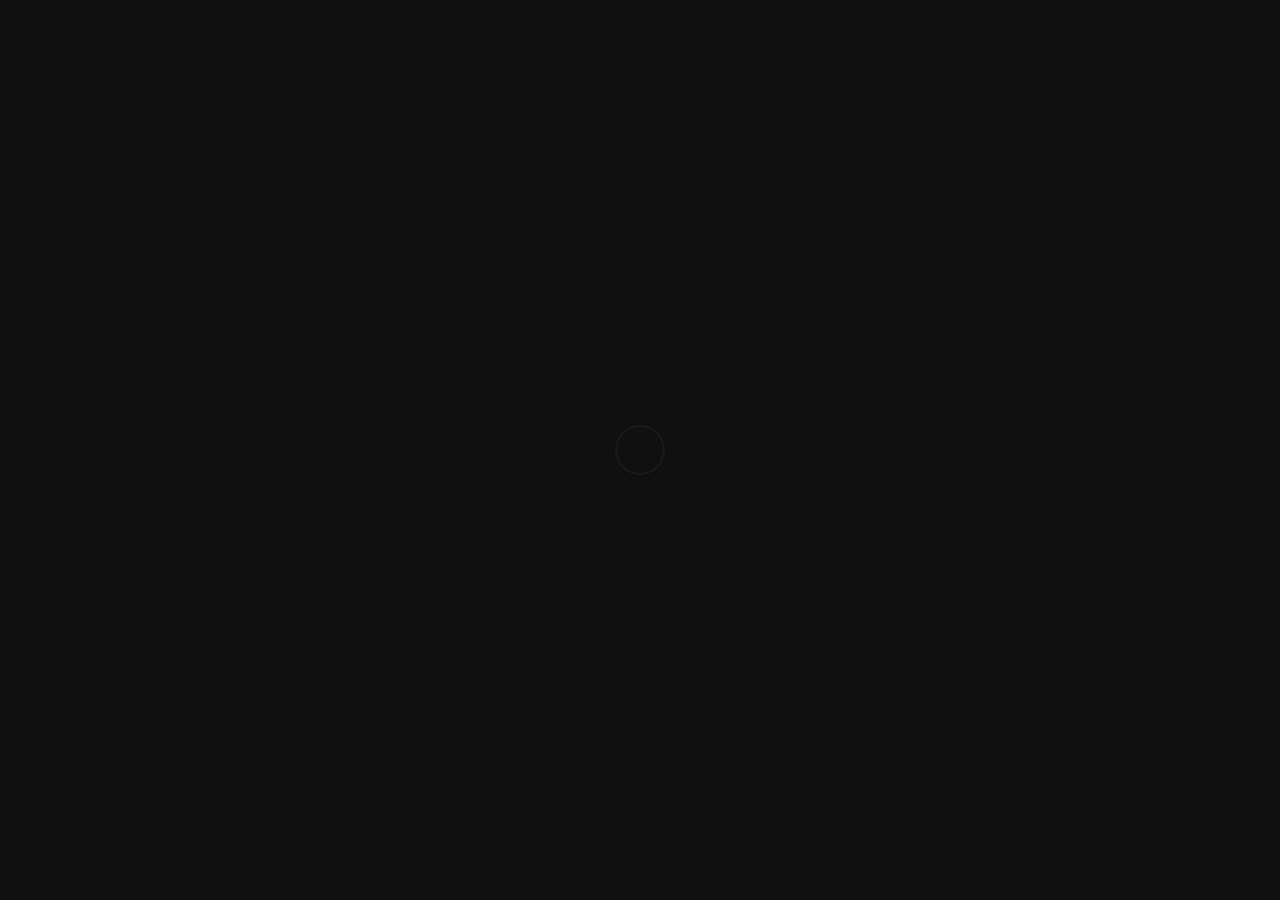
<file: index.html>
<!doctype html>
<html class="no-js" lang="zxx">


<head>
    <meta charset="utf-8">
    <title>H.Bergschneider - Home - Portfolio & Resume</title>
    <meta name="description" content="H.Bergschneider - Home - Portfolio & Resume">
    <meta name="keywords" content="creative, freelancer, personal, portfolio, resume, vcard, cv">
    <meta name="viewport" content="width=device-width, initial-scale=1">
    <meta name="author" content="weexen">

    <!-- Favicons -->
    <link rel="shortcut icon" href="img/favicon.ico">
    <link rel="apple-touch-icon" href="img/apple-touch-icon.png">
    <link rel="apple-touch-icon" sizes="72x72" href="img/apple-touch-icon-72x72.png">
    <link rel="apple-touch-icon" sizes="114x114" href="img/apple-touch-icon-114x114.png">

    <!-- All CSS Called Here -->
    <link rel="stylesheet" href="css/all.min.css">
    <link rel="stylesheet" href="css/bootstrap.min.css">
    <link rel="stylesheet" href="css/owl.carousel.min.css">
    <link rel="stylesheet" href="css/owl.theme.default.min.css">
    <link rel="stylesheet" href="css/magnific-popup.css">
    <link rel="stylesheet" href="css/style.css">
    <link rel="stylesheet" href="css/responsive.css">
    <meta name="theme-color" content="#8A9A5B">
</head>

<body>
    <!--[if IE]>
        <p class="browserupgrade">You are using an <strong>outdated</strong> browser. Please <a href="https://browsehappy.com/">upgrade your browser</a> to improve your experience and security.</p>
    <![endif]-->

    <!-- Preloader -->
    <div class="loader-mask">
        <div class="loader"></div>
    </div> <!-- Preloader end -->

    <!-- Custom Cursor -->
    <div class="pointer" id="pointer"></div>
    <!-- Custom Cursor end -->

    <!-- Sidebar -->
    <header class="sidebar">
        <div class="backgroundShape-left"></div>
        <div class="sidebar-content clearfix">
            <!-- Main Menu Button -->
            <div class="menu-icon">
                <button id="nav_btn" class="pointer-open"><i class="fas fa-bars"></i></button>
            </div> <!-- Main Menu Button End -->
            <!-- My Image -->
            <div class="author-image theme-bg-color">
                <img src="img/author/1.png" alt="author-image">
            </div> <!-- My Image End -->
            <!-- My Social Links -->
            <div class="author-social-icons text-center">
                <ul>
                    <li><a href="https://www.youtube.com/watch?v=tKVIu6JDuQk" class="pointer-href"target="_blank"><i class="fab fa-youtube"></i></a></li>
                    <li><a href="https://www.linkedin.com/in/hollandbergschneider/" class="pointer-href"target="_blank"><i class="fab fa-linkedin-in"></i></a></li>
                </ul>
            </div> <!-- My Social Links End -->
            <!-- Copyright -->
            <div class="copyright-area text-center">
                <p><a href="https://www.templateshub.net/template/fariha-personal-portfolio-resume-template"target="_blank">Templates Hub</a><span><script>document.write(new Date().getFullYear());</script></span></p>
            </div> <!-- Copyright End -->
        </div>
    </header> <!-- Sidebar end -->

    <!-- Home Section -->
    <main class="home-section">
        <div class="backgroundShape-right"></div>
        <div class="home-container d-flex align-items-center justify-content-center">
            <!-- Particles Animation -->
            <div id="particles-js"></div>
            <!-- Particles Animation End -->
            <!-- Author Name, My Name, Home Page Title -->
            <div class="home-title">
                <h3>Hello I’m</h3>
                <h1 class="theme-color">Holland Bergschneider</h1>
                <h4>Graphic Designer & Illustrator</h4>
                <div class="template-btn">
                    <a href="contact.html" class="pointer-href">Hire me</a>
                    <a href="resume.html" class="pointer-href">Resume</a>
                </div>
            </div> <!-- Author Name, My Name, Home Page Title End -->
            <!-- Dribbble Slider -->
            <div class="dribbble-btn pointer-href">
                <button data-toggle="tooltip" data-placement="left" title="Recent Forcast"><i class="fas fa-cloud-sun-rain"></i></button>
            </div>
            <div class="dribbble-slider">
                <div class="dribbble-close-btn pointer-href">
                    <i class="fas fa-times"></i>
                </div>
                <div class="dribbble-slider-active owl-carousel">
                    <div class="slider-box d-flex align-items-center">
                        <div class="slider-text">
                            <img src="img/slider/new.png" alt="new!"style="width:30px;height:30px;"><h4 class="h4 theme-color">Portfolio</h4>
                            <p>Works over the duration of my A.S. Digital Multimedia program.</p>
                            <a href="portfolio.html" class="read-more-btn pointer-href">Go to Page</a>
                        </div>
                        <div class="slider-image">
                            <img src="img/slider/1.jpg" alt="slide image">
                        </div>
                    </div>
                    <div class="slider-box d-flex align-items-center">
                        <div class="slider-text">
                            <img src="img/slider/new.png" alt="new!"style="width:30px;height:30px;"><h4 class="h4 theme-color">About</h4>
                            <p>Learn more about the artist.</p>
                            <a href="about.html" class="read-more-btn pointer-href">Go to Page</a>
                        </div>
                        <div class="slider-image">
                            <img src="img/slider/2.webp" alt="slide image">
                        </div>
                    </div>
                </div>
            </div> <!-- Dribbble Slider End -->
        </div>
    </main> <!-- Home Section end -->

    <!-- ======================================= -->
                    <!-- MAIN MENU -->
    <!-- ======================================= -->
    <!-- Menu Container -->
    <nav class="menu-container overlay-bg">
        <!-- Menu Close -->
        <div class="menu-close pointer-large"></div>

        <!-- Sub Menu Close -->
        <div class="submenu-close-box">
            <div class="submenu-close pointer-large">
                <button type="button"><i class="fas fa-arrow-left"></i>BACK</button>
            </div>
        </div><!-- Sub Menu Close End -->

        <!-- Main Menu -->
        <ul class="main-menu overlay-bg">
            <!-- Menu Box -->
            <li class="nav-box mouseover-image-change active">
                <a href="index.html" class="pointer-large nav-link">
                    <span class="nav-btn active" data-text="home">.home</span>
                </a>
                <div class="mouseover-image" style="background-image: url(img/nav-hover/home.png);"></div>
            </li><!-- Menu Box End -->
            <!-- Menu Box -->
            <li class="nav-box mouseover-image-change">
                <a href="about.html" class="pointer-large nav-link">
                    <span class="nav-btn" data-text="about">.about</span>
                </a>
                <div class="mouseover-image" style="background-image: url(img/nav-hover/about.png);"></div>
            </li><!-- Menu Box End -->
            <!-- Menu Box -->
            <li class="nav-box mouseover-image-change">
                <a href="resume.html" class="pointer-large nav-link">
                    <span class="nav-btn" data-text="resume">.resume</span>
                </a>
                <div class="mouseover-image" style="background-image: url(img/nav-hover/resume.png);"></div>
            </li><!-- Menu Box End -->
            <!-- Menu Box -->
            <li class="nav-box mouseover-image-change submenu-open">
                <a class="pointer-large nav-link">
                    <span class="nav-btn" data-text="portfolio">.portfolio</span>
                </a>
                <!-- Sub Menu -->
                <ul class="submenu">
                    <li class="nav-box">
                        <a href="portfolio.html" class="pointer-large">
                            <span class="nav-btn" data-text="portfolio">.portfolio</span>
                        </a>
                    </li>
                    <li class="nav-box">
                        <a href="portfolio-archives.html" class="pointer-large">
                            <span class="nav-btn" data-text="portfolio archives">.portfolio archives</span>
                        </a>
                    </li>
                    <li class="nav-box">
                        <a href="portfolio-details.html" class="pointer-large">
                            <span class="nav-btn" data-text="portfolio details">.portfolio details</span>
                        </a>
                    </li>
                </ul><!-- Sub Menu End -->
                <div class="mouseover-image" style="background-image: url(img/nav-hover/portfolio.png);"></div>
            </li><!-- Menu Box End -->
            <!-- Menu Box -->
            <li class="nav-box mouseover-image-change">
                <a href="contact.html" class="pointer-large nav-link">
                    <span class="nav-btn" data-text="contact">.contact</span>
                </a>
                <div class="mouseover-image" style="background-image: url(img/nav-hover/contact.png);"></div>
            </li><!-- Menu Box End -->
        </ul><!-- Main Menu End -->
    </nav><!-- Menu Container End -->
    <button id="back_to_top" class="btnEntrance pointer-href"><i class="fas fa-arrow-up"></i></button>

    <!-- All JS Called Here -->
    <script src="js/vendor/modernizr-3.7.1.min.js"></script>
    <script src="js/vendor/jquery-3.4.1.min.js"></script>
    <script src="js/popper.min.js"></script>
    <script src="js/bootstrap.min.js"></script>
    <script src="js/owl.carousel.min.js"></script>
    <script src="js/isotope.pkgd.min.js"></script>
    <script src="js/imagesloaded.pkgd.min.js"></script>
    <script src="js/jquery.magnific-popup.min.js"></script>
    <script src="js/jquery.waypoints.min.js"></script>
    <script src="js/jquery.counterup.min.js"></script>
    <script src="js/particles.min.js"></script>
    <script src="js/app.js"></script>
    <script src="js/plugins.js"></script>
    <script src="js/contact-form.js"></script>
    <script src="js/main.js"></script>
</body>


</html>
</file>
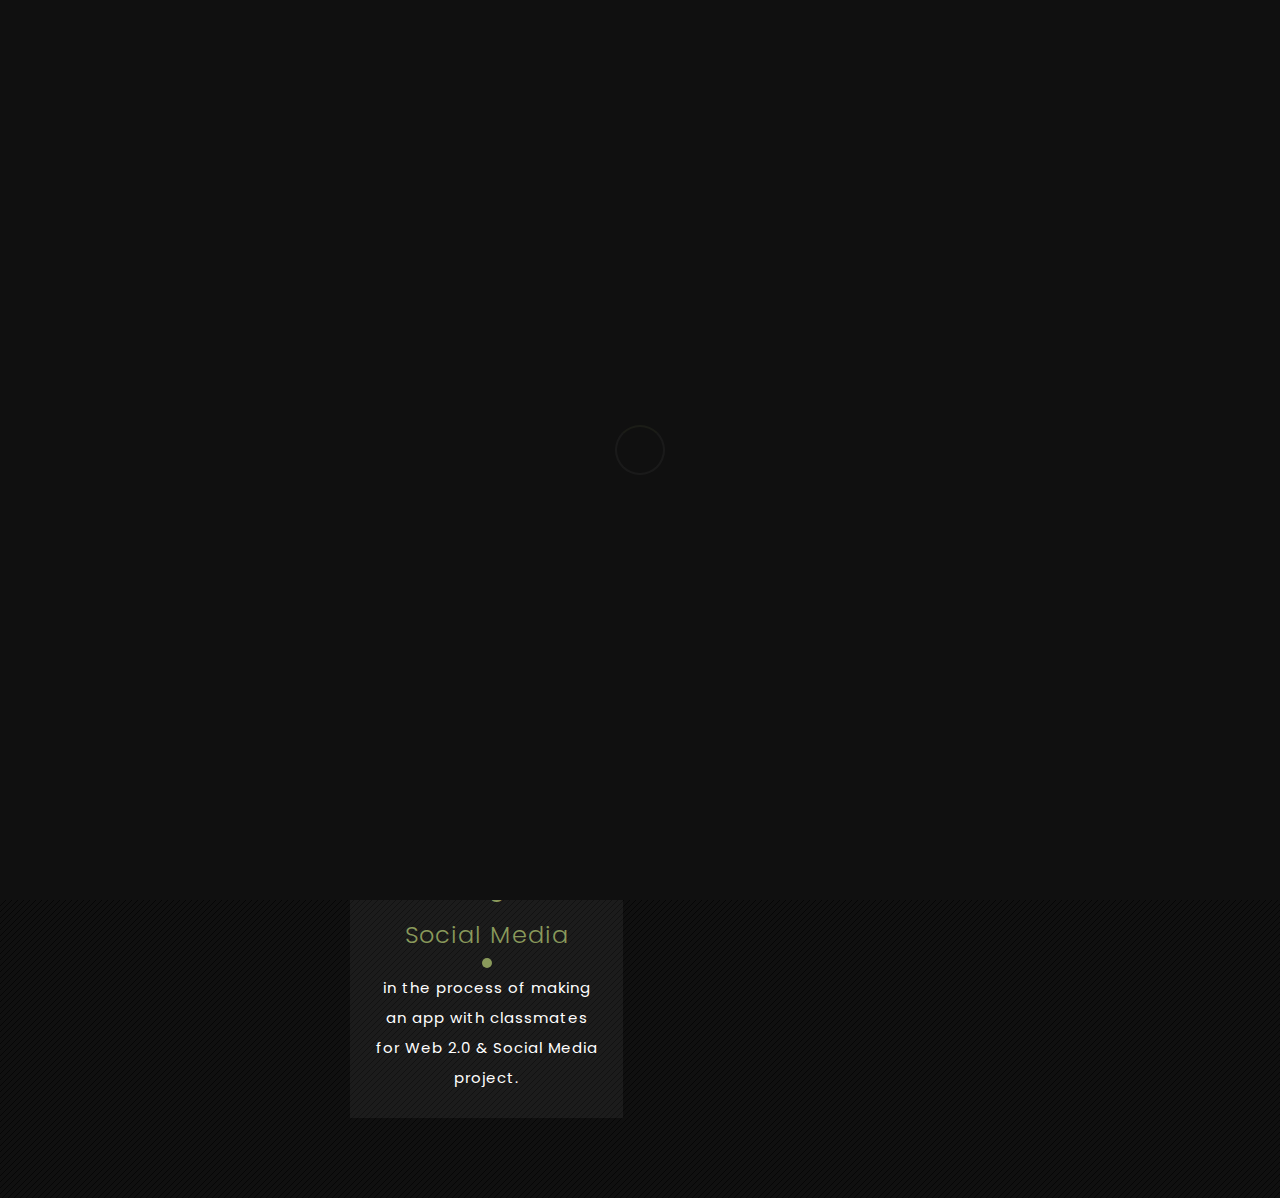
<file: about.html>
<!doctype html>
<html class="no-js" lang="zxx">


<head>
    <meta charset="utf-8">
    <title>H.Bergschneider - About - Portfolio & Resume</title>
    <meta name="description" content="Fariha - Personal Portfolio & Resume HTML5 Template">
    <meta name="keywords" content="creative, dark skin, freelancer, personal, portfolio, resume, vcard, cv">
    <meta name="viewport" content="width=device-width, initial-scale=1">
    <meta name="author" content="weexen">

    <!-- Favicons -->
    <link rel="shortcut icon" href="img/favicon.ico">
    <link rel="apple-touch-icon" href="img/apple-touch-icon.png">
    <link rel="apple-touch-icon" sizes="72x72" href="img/apple-touch-icon-72x72.png">
    <link rel="apple-touch-icon" sizes="114x114" href="img/apple-touch-icon-114x114.png">

    <!-- All CSS Called Here -->
    <link rel="stylesheet" href="css/all.min.css">
    <link rel="stylesheet" href="css/bootstrap.min.css">
    <link rel="stylesheet" href="css/owl.carousel.min.css">
    <link rel="stylesheet" href="css/owl.theme.default.min.css">
    <link rel="stylesheet" href="css/magnific-popup.css">
    <link rel="stylesheet" href="css/style.css">
    <link rel="stylesheet" href="css/responsive.css">
    <meta name="theme-color" content="#8A9A5B">
</head>

<body>
    <!--[if IE]>
        <p class="browserupgrade">You are using an <strong>outdated</strong> browser. Please <a href="https://browsehappy.com/">upgrade your browser</a> to improve your experience and security.</p>
    <![endif]-->

    <!-- Preloader -->
    <div class="loader-mask">
        <div class="loader"></div>
    </div> <!-- Preloader end -->

    <!-- Custom Cursor -->
    <div class="pointer" id="pointer"></div>
    <!-- Custom Cursor end -->

    <!-- Sidebar -->
    <header class="sidebar">
        <div class="backgroundShape-left"></div>
        <div class="sidebar-content clearfix">
            <!-- Main Menu Button -->
            <div class="menu-icon">
                <button id="nav_btn" class="pointer-open"><i class="fas fa-bars"></i></button>
            </div> <!-- Main Menu Button End -->
            <!-- My Image -->
            <div class="author-image theme-bg-color">
                <img src="img/author/3.png" alt="author-image">
            </div> <!-- My Image End -->
            <!-- My Social Links -->
            <div class="author-social-icons text-center">
                <ul>
                   <li><a href="https://www.youtube.com/watch?v=tKVIu6JDuQk" class="pointer-href" target="_blank"><i class="fab fa-youtube"></i></a></li>
                    <li><a href="https://www.linkedin.com/in/hollandbergschneider/" class="pointer-href" target="_blank"><i class="fab fa-linkedin-in"></i></a></li>
                </ul>
            </div> <!-- My Social Links End -->
            <!-- Copyright -->
            <div class="copyright-area text-center">
                <p><a href="https://www.templateshub.net/template/fariha-personal-portfolio-resume-template" target="_blank">Templates Hub</a> <span><script>document.write(new Date().getFullYear());</script></span></p>
            </div> <!-- Copyright End -->
        </div>
    </header> <!-- Sidebar end -->

    <!-- Single Page -->
    <main class="single-page">
        <!-- Page Header -->
        <div class="page-header">
            <h2>.<span>about</span></h2>
            <p>Hello, I'm Holland a 20 year old Digital Artist and undergrad for an A.S. Degree in Digital Media/Multimedia Technology.  Taking the digital multimedia program has expanded my range and I now am interested in making 2D assets for websites and games on top of my interest in Illustration and Graphic Design. I hope to consistently Improve and deliver satisfactory products for any projects I am offered. Thank you for looking at my portfolio website viewer.</p>
            <div class="template-btn">
                <a href="contact.html" class="pointer-href">Hire me</a>
                <a href="portfolio.html" class="pointer-href">Portfolio</a>
            </div>
        </div> <!-- Page Header End -->
        <div class="separator"></div>
        <!-- Services -->
        <div class="my-services subtitle">
            <h3 class="mb-40">.<span>my</span> specialties</h3>
            <div class="row">
                <div class="col-xl-4 col-lg-6 col-md-6 col-sm-6">
                    <div class="single-service text-center">
                        <div class="service-content">
                            <div class="service-icon">
                                <i class="fas fa-laptop-code"></i>
                            </div>
                            <h4 class="body-font">Web Design</h4>
                            <p><a href="https://taurmalinedust.neocities.org/mh-shrine" target="_blank">Monster High Page.</a> <br> 
                            <a href="https://prismatic-sky.neocities.org" target="_blank">Fictional Gym Page.</a>
                            </p>
                        </div>
                    </div>
                </div>
                <div class="col-xl-4 col-lg-6 col-md-6 col-sm-6">
                    <div class="single-service text-center">
                        <div class="service-content">
                            <div class="service-icon">
                                <i class="fas fa-pen-nib"></i>
                            </div>
                            <h4 class="body-font">Graphic Design</h4>
                            <p>Proficient in Adobe Illustrator & Photoshop.</p>
                        </div>
                    </div>
                </div>
                <div class="col-xl-4 col-lg-6 col-md-6 col-sm-6">
                    <div class="single-service text-center">
                        <div class="service-content">
                            <div class="service-icon">
                                <i class="fas fa-pen"></i>
                            </div>
                            <h4 class="body-font">Illustration</h4>
                            <p> has taken multiple drawing classes in FSCJ's program.</p>
                        </div>
                    </div>
                </div>
                <div class="col-xl-4 col-lg-6 col-md-6 col-sm-6">
                    <div class="single-service text-center">
                        <div class="service-content">
                            <div class="service-icon">
                                <i class="fas fa-share-alt"></i>
                            </div>
                            <h4 class="body-font">Social Media</h4>
                            <p>in the process of making an app with classmates for Web 2.0 & Social Media project.</p>
                        </div>
                    </div>
                </div>
            </div>
        </div> <!-- Services End -->        
    </main> <!-- Single page end -->

    <!-- ======================================= -->
                    <!-- MAIN MENU -->
    <!-- ======================================= -->
    <!-- Menu Container -->
    <nav class="menu-container overlay-bg">
        <!-- Menu Close -->
        <div class="menu-close pointer-large"></div>

        <!-- Sub Menu Close -->
        <div class="submenu-close-box">
            <div class="submenu-close pointer-large">
                <button type="button"><i class="fas fa-arrow-left"></i>BACK</button>
            </div>
        </div><!-- Sub Menu Close End -->

        <!-- Main Menu -->
        <ul class="main-menu overlay-bg">
            <!-- Menu Box -->
            <li class="nav-box mouseover-image-change active">
                <a href="index.html" class="pointer-large nav-link">
                    <span class="nav-btn" data-text="home">.home</span>
                </a>
                <div class="mouseover-image" style="background-image: url(img/nav-hover/home.png);"></div>
            </li><!-- Menu Box End -->
            <!-- Menu Box -->
            <li class="nav-box mouseover-image-change">
                <a href="about.html" class="pointer-large nav-link">
                    <span class="nav-btn active" data-text="about">.about</span>
                </a>
                <div class="mouseover-image" style="background-image: url(img/nav-hover/about.png);"></div>
            </li><!-- Menu Box End -->
            <!-- Menu Box -->
            <li class="nav-box mouseover-image-change">
                <a href="resume.html" class="pointer-large nav-link">
                    <span class="nav-btn" data-text="resume">.resume</span>
                </a>
                <div class="mouseover-image" style="background-image: url(img/nav-hover/resume.png);"></div>
            </li><!-- Menu Box End -->
            <!-- Menu Box -->
            <li class="nav-box mouseover-image-change submenu-open">
                <a class="pointer-large nav-link">
                    <span class="nav-btn" data-text="portfolio">.portfolio</span>
                </a>
                <!-- Sub Menu -->
                <ul class="submenu">
                    <li class="nav-box">
                        <a href="portfolio.html" class="pointer-large">
                            <span class="nav-btn" data-text="portfolio">.portfolio</span>
                        </a>
                    </li>
                    <li class="nav-box">
                        <a href="portfolio-archives.html" class="pointer-large">
                            <span class="nav-btn" data-text="portfolio archives">.portfolio archives</span>
                        </a>
                    </li>
                    <li class="nav-box">
                        <a href="portfolio-details.html" class="pointer-large">
                            <span class="nav-btn" data-text="portfolio details">.portfolio details</span>
                        </a>
                    </li>
                </ul><!-- Sub Menu End -->
                <div class="mouseover-image" style="background-image: url(img/nav-hover/portfolio.png);"></div>
            </li><!-- Menu Box End -->
            <!-- Menu Box -->
            <li class="nav-box mouseover-image-change">
                <a href="contact.html" class="pointer-large nav-link">
                    <span class="nav-btn" data-text="contact">.contact</span>
                </a>
                <div class="mouseover-image" style="background-image: url(img/nav-hover/contact.png);"></div>
            </li><!-- Menu Box End -->
        </ul><!-- Main Menu End -->
    </nav><!-- Menu Container End -->
    <button id="back_to_top" class="btnEntrance pointer-href"><i class="fas fa-arrow-up"></i></button>

    <!-- All JS Called Here -->
    <script src="js/vendor/modernizr-3.7.1.min.js"></script>
    <script src="js/vendor/jquery-3.4.1.min.js"></script>
    <script src="js/popper.min.js"></script>
    <script src="js/bootstrap.min.js"></script>
    <script src="js/owl.carousel.min.js"></script>
    <script src="js/isotope.pkgd.min.js"></script>
    <script src="js/imagesloaded.pkgd.min.js"></script>
    <script src="js/jquery.magnific-popup.min.js"></script>
    <script src="js/jquery.waypoints.min.js"></script>
    <script src="js/jquery.counterup.min.js"></script>
    <script src="js/plugins.js"></script>
    <script src="js/contact-form.js"></script>
    <script src="js/main.js"></script>
</body>

</html>
</file>
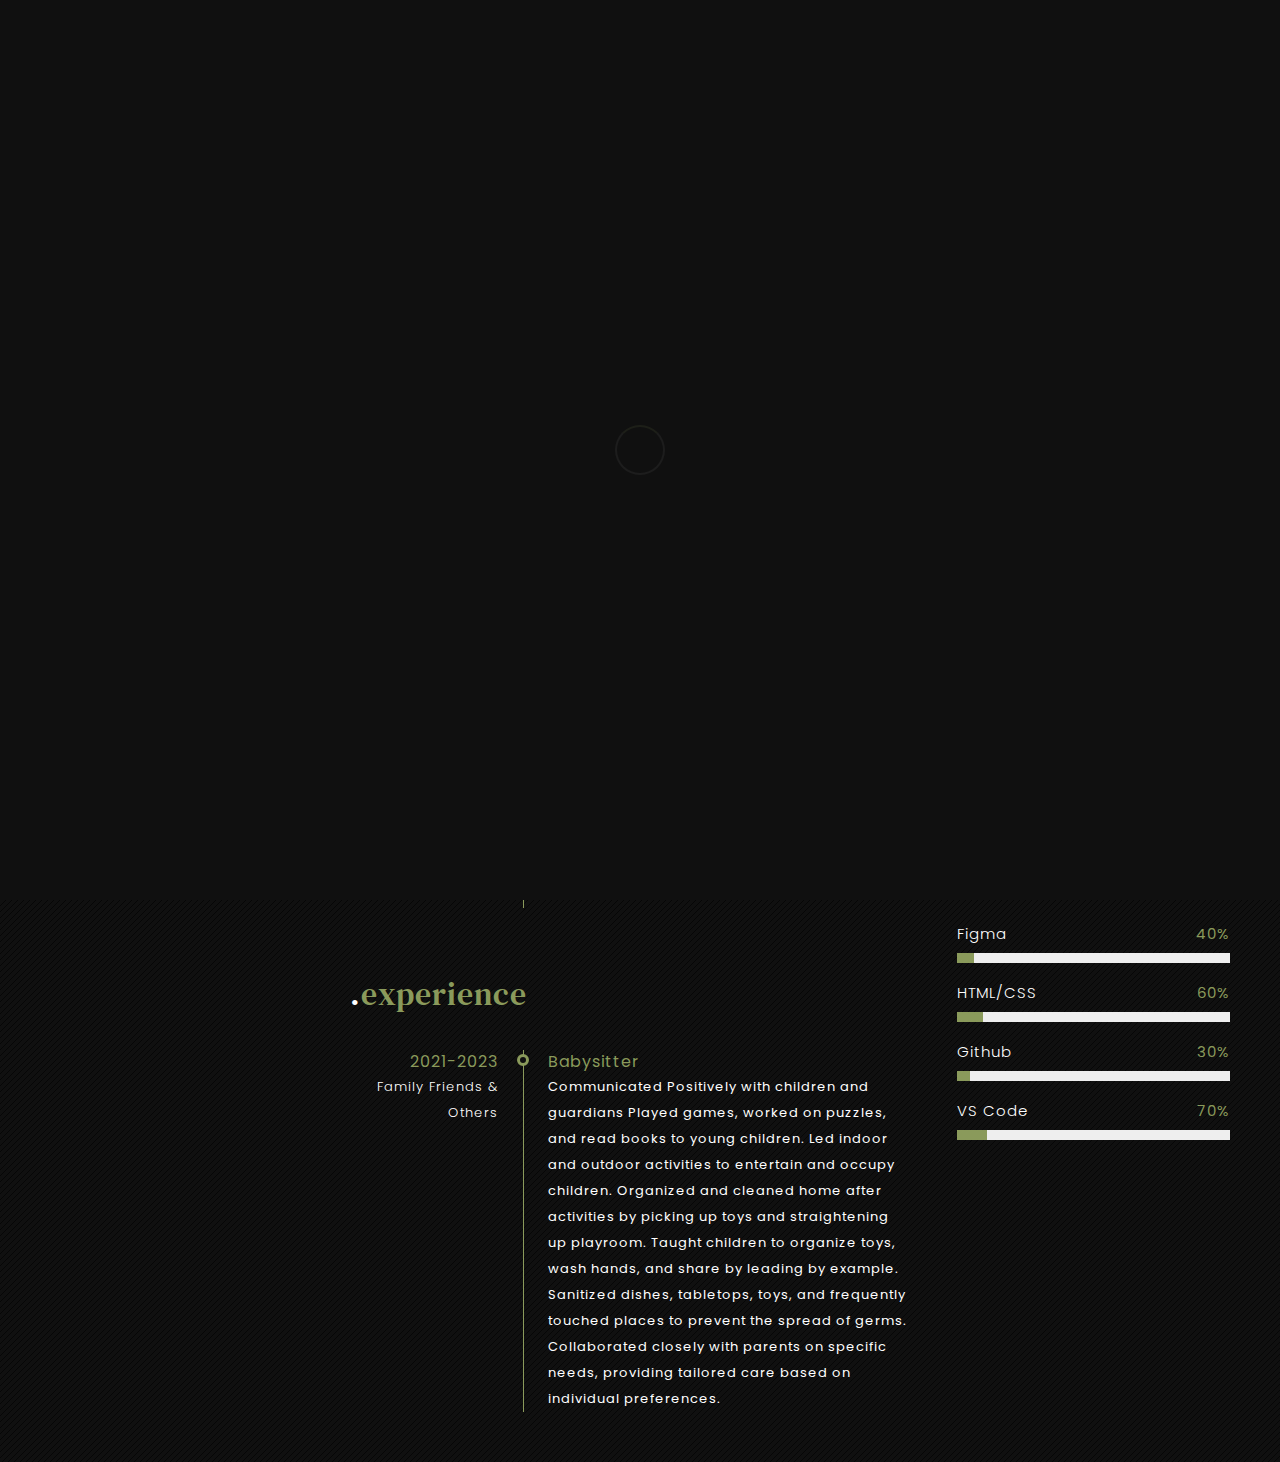
<file: resume.html>
<!doctype html>
<html class="no-js" lang="zxx">


<head>
    <meta charset="utf-8">
    <title>H.Bergschneider - Resume - Portfolio & Resume</title>
    <meta name="description" content="H.Bergschneider - Resume - Portfolio & Resume">
    <meta name="keywords" content="creative, freelancer, personal, portfolio, resume, vcard, cv">
    <meta name="viewport" content="width=device-width, initial-scale=1">
    <meta name="author" content="weexen">

    <!-- Favicons -->
    <link rel="shortcut icon" href="img/favicon.ico">
    <link rel="apple-touch-icon" href="img/apple-touch-icon.png">
    <link rel="apple-touch-icon" sizes="72x72" href="img/apple-touch-icon-72x72.png">
    <link rel="apple-touch-icon" sizes="114x114" href="img/apple-touch-icon-114x114.png">

    <!-- All CSS Called Here -->
    <link rel="stylesheet" href="css/all.min.css">
    <link rel="stylesheet" href="css/bootstrap.min.css">
    <link rel="stylesheet" href="css/owl.carousel.min.css">
    <link rel="stylesheet" href="css/owl.theme.default.min.css">
    <link rel="stylesheet" href="css/magnific-popup.css">
    <link rel="stylesheet" href="css/style.css">
    <link rel="stylesheet" href="css/responsive.css">
    <meta name="theme-color" content="#8A9A5B">
</head>

<body>
    <!--[if IE]>
        <p class="browserupgrade">You are using an <strong>outdated</strong> browser. Please <a href="https://browsehappy.com/">upgrade your browser</a> to improve your experience and security.</p>
    <![endif]-->

    <!-- Preloader -->
    <div class="loader-mask">
        <div class="loader"></div>
    </div> <!-- Preloader end -->

    <!-- Custom Cursor -->
    <div class="pointer" id="pointer"></div>
    <!-- Custom Cursor end -->

    <!-- Sidebar -->
    <header class="sidebar">
        <div class="backgroundShape-left"></div>
        <div class="sidebar-content clearfix">
            <!-- Main Menu Button -->
            <div class="menu-icon">
                <button id="nav_btn" class="pointer-open"><i class="fas fa-bars"></i></button>
            </div> <!-- Main Menu Button End -->
            <!-- My Image -->
            <div class="author-image theme-bg-color">
                <img src="img/author/2.png" alt="author-image">
            </div> <!-- My Image End -->
            <!-- My Social Links -->
            <div class="author-social-icons text-center">
                <ul>
                    <li><a href="https://www.youtube.com/watch?v=tKVIu6JDuQk" class="pointer-href" target="_blank"><i class="fab fa-youtube"></i></a></li>
                    <li><a href="https://www.linkedin.com/in/hollandbergschneider/" class="pointer-href" target="_blank"><i class="fab fa-linkedin-in"></i></a></li>
                </ul>
            </div> <!-- My Social Links End -->
            <!-- Copyright -->
            <div class="copyright-area text-center">
                <p><a href="https://www.templateshub.net/template/fariha-personal-portfolio-resume-template" target="_blank">Templates Hub</a><span><script>document.write(new Date().getFullYear());</script></span></p>
            </div> <!-- Copyright End -->
        </div>
    </header> <!-- Sidebar end -->

    <!-- Single Page -->
    <main class="single-page">
        <!-- Page Header -->
        <div class="page-header">
            <h2>.<span>resume</span></h2>
            <p>Student committed towards graduating College with an A.S. Degree in Digital Media/Digital Multimedia Technology.
                 Adaptable and trainable to work with different computer programs or systems. Prior informal experience in being a school office aide and babysitter which has built communication and conflict-resolution skills.
                  Knowledgeable in food health and safety from culinary classes. Flexible when collaborating and problem-solving.</p>
            <div class="template-btn">
                <a href="contact.html" class="pointer-href">Hire me</a>
                <a href="img/Holland_Bergschneider_GD_Resume.pdf"download>Download Resume</a>
            </div>
        </div> <!-- Page Header End -->
        <div class="separator"></div>
        <div class="resume-wrapper">
            <div class="row">
                <div class="col-xl-8 col-lg-8">
                    <div class="resume-content-left">
                        <!-- Education Timeline -->
                        <div class="education subtitle mb-70">
                            <h3 class="mb-40">.<span>education</span></h3>
                            <div class="timeline clearfix">
                                <div class="timeline-item clearfix">
                                    <div class="timeline-left">
                                        <h6 class="item-period body-font">Expected 2026</h6>
                                        <span class="item-company">Florida State College at Jacksonville</span>
                                    </div>
                                    <div class="divider"></div>
                                    <div class="timeline-right">
                                        <h6 class="item-title body-font">Associate of Science in Digital Media/ Multimedia Technology</h6>
                                    </div>
                                </div>
                                <div class="timeline-item clearfix">
                                    <div class="timeline-left">
                                        <h6 class="item-period body-font"> April 2025</h6>
                                        <span class="item-company">Florida State College at Jacksonville</span>
                                    </div>
                                    <div class="divider"></div>
                                    <div class="timeline-right">
                                        <h6 class="item-title body-font">Technical Certificate (T.C) for Digital Media/Multimedia Production</h6>
                                        <p>Relevant coursework: Trained with Adobe Programs.</p>
                                    </div>
                                </div>
                                                                <div class="timeline-item clearfix">
                                    <div class="timeline-left">
                                        <h6 class="item-period body-font"> June 2022</h6>
                                        <span class="item-company">First Coast High School</span>
                                    </div>
                                    <div class="divider"></div>
                                    <div class="timeline-right">
                                        <h6 class="item-title body-font">High School Diploma</h6>
                                        <p>Relevant coursework: Office Aide & Culinary II class</p>
                                    </div>
                                </div>
                            </div>
                        </div>
                        <!-- Timeline - Experience -->
                        <div class="experience subtitle">
                            <h3 class="mb-40">.<span>experience</span></h3>
                            <div class="timeline clearfix">
                                <div class="timeline-item clearfix">
                                    <div class="timeline-left">
                                        <h6 class="item-period body-font">2021-2023</h6>
                                        <span class="item-company">Family Friends & Others</span>
                                    </div>
                                    <div class="divider"></div>
                                    <div class="timeline-right">
                                        <h6 class="item-title body-font">Babysitter</h6>
                                        <p>Communicated Positively with children and guardians
                                          Played games, worked on puzzles, and read books to young children.
                                         Led indoor and outdoor activities to entertain and occupy children.
                                         Organized and cleaned home after activities by picking up toys and straightening up playroom.
                                         Taught children to organize toys, wash hands, and share by leading by example.
                                         Sanitized dishes, tabletops, toys, and frequently touched places to prevent the spread of germs.
                                         Collaborated closely with parents on specific needs, providing tailored care based on individual preferences.</p>
                                    </div>
                                </div>
                            </div>
                        </div>
                    </div>
                </div>
                <div class="col-xl-4 col-lg-4">
                    <div class="resume-content-right">
                        <!-- Skills -->
                        <div class="skills clearfix">
                            <div class="design-skill subtitle mb-70">
                                <h3 class="mb-40">.<span>design </span>skills</h3>
                                <div class="single-skill">
                                    <div class="skillbar-title"><span>Adobe Illustrator</span></div>
                                    <div class="skill-bar-percent">90%</div>
                                    <div class="skillbar clearfix" data-parcent="90%">
                                        <div class="skillbar-bar"></div>
                                    </div>
                                </div>
                                <div class="single-skill">
                                    <div class="skillbar-title"><span>Adobe Photoshop</span></div>
                                    <div class="skill-bar-percent">80%</div>
                                    <div class="skillbar clearfix" data-parcent="80%">
                                        <div class="skillbar-bar"></div>
                                    </div>
                                </div>
                                <div class="single-skill">
                                    <div class="skillbar-title"><span>Adobe Premiere Pro</span></div>
                                    <div class="skill-bar-percent">50%</div>
                                    <div class="skillbar clearfix" data-parcent="50%">
                                        <div class="skillbar-bar"></div>
                                    </div>
                                </div>
                                <div class="single-skill">
                                    <div class="skillbar-title"><span>Adobe InDesign</span></div>
                                    <div class="skill-bar-percent">40%</div>
                                    <div class="skillbar clearfix" data-parcent="40%">
                                        <div class="skillbar-bar"></div>
                                    </div>
                                </div>
                            </div>
                            <div class="developing-skill subtitle">
                                <h3 class="mb-40">.<span>developing </span>skills</h3>
                                <div class="single-skill">
                                    <div class="skillbar-title"><span>Figma</span></div>
                                    <div class="skill-bar-percent">40%</div>
                                    <div class="skillbar clearfix" data-parcent="40%">
                                        <div class="skillbar-bar"></div>
                                    </div>
                                </div>
                                <div class="single-skill">
                                    <div class="skillbar-title"><span>HTML/CSS</span></div>
                                    <div class="skill-bar-percent">60%</div>
                                    <div class="skillbar clearfix" data-parcent="60%">
                                        <div class="skillbar-bar"></div>
                                    </div>
                                </div>
                                <div class="single-skill">
                                    <div class="skillbar-title"><span>Github</span></div>
                                    <div class="skill-bar-percent">30%</div>
                                    <div class="skillbar clearfix" data-parcent="30%">
                                        <div class="skillbar-bar"></div>
                                    </div>
                                </div>
                                <div class="single-skill">
                                    <div class="skillbar-title"><span>VS Code</span></div>
                                    <div class="skill-bar-percent">70%</div>
                                    <div class="skillbar clearfix" data-parcent="70%">
                                        <div class="skillbar-bar"></div>
                                    </div>
                                </div>
                            </div>
                        </div> <!-- Skills End -->
                    </div>
                </div>
            </div>
        </div>
    </main> <!-- Single page end -->

    <!-- ======================================= -->
                    <!-- MAIN MENU -->
    <!-- ======================================= -->
    <!-- Menu Container -->
    <nav class="menu-container overlay-bg">
        <!-- Menu Close -->
        <div class="menu-close pointer-large"></div>

        <!-- Sub Menu Close -->
        <div class="submenu-close-box">
            <div class="submenu-close pointer-large">
                <button type="button"><i class="fas fa-arrow-left"></i>BACK</button>
            </div>
        </div><!-- Sub Menu Close End -->

        <!-- Main Menu -->
        <ul class="main-menu overlay-bg">
            <!-- Menu Box -->
            <li class="nav-box mouseover-image-change active">
                <a href="index.html" class="pointer-large nav-link">
                    <span class="nav-btn" data-text="home">.home</span>
                </a>
                <div class="mouseover-image" style="background-image: url(img/nav-hover/home.png);"></div>
            </li><!-- Menu Box End -->
            <!-- Menu Box -->
            <li class="nav-box mouseover-image-change">
                <a href="about.html" class="pointer-large nav-link">
                    <span class="nav-btn" data-text="about">.about</span>
                </a>
                <div class="mouseover-image" style="background-image: url(img/nav-hover/about.png);"></div>
            </li><!-- Menu Box End -->
            <!-- Menu Box -->
            <li class="nav-box mouseover-image-change">
                <a href="resume.html" class="pointer-large nav-link">
                    <span class="nav-btn active" data-text="resume">.resume</span>
                </a>
                <div class="mouseover-image" style="background-image: url(img/nav-hover/resume.png);"></div>
            </li><!-- Menu Box End -->
            <!-- Menu Box -->
            <li class="nav-box mouseover-image-change submenu-open">
                <a class="pointer-large nav-link">
                    <span class="nav-btn" data-text="portfolio">.portfolio</span>
                </a>
                <!-- Sub Menu -->
                <ul class="submenu">
                    <li class="nav-box">
                        <a href="portfolio.html" class="pointer-large">
                            <span class="nav-btn" data-text="portfolio">.portfolio</span>
                        </a>
                    </li>
                    <li class="nav-box">
                        <a href="portfolio-archives.html" class="pointer-large">
                            <span class="nav-btn" data-text="portfolio archives">.portfolio archives</span>
                        </a>
                    </li>
                    <li class="nav-box">
                        <a href="portfolio-details.html" class="pointer-large">
                            <span class="nav-btn" data-text="portfolio details">.portfolio details</span>
                        </a>
                    </li>
                </ul><!-- Sub Menu End -->
                <div class="mouseover-image" style="background-image: url(img/nav-hover/portfolio.png);"></div>
            </li><!-- Menu Box End -->
            <!-- Menu Box -->
            <li class="nav-box mouseover-image-change">
                <a href="contact.html" class="pointer-large nav-link">
                    <span class="nav-btn" data-text="contact">.contact</span>
                </a>
                <div class="mouseover-image" style="background-image: url(img/nav-hover/contact.png);"></div>
            </li><!-- Menu Box End -->
        </ul><!-- Main Menu End -->
    </nav><!-- Menu Container End -->
    <button id="back_to_top" class="btnEntrance pointer-href"><i class="fas fa-arrow-up"></i></button>

    <!-- All JS Called Here -->
    <script src="js/vendor/modernizr-3.7.1.min.js"></script>
    <script src="js/vendor/jquery-3.4.1.min.js"></script>
    <script src="js/popper.min.js"></script>
    <script src="js/bootstrap.min.js"></script>
    <script src="js/owl.carousel.min.js"></script>
    <script src="js/isotope.pkgd.min.js"></script>
    <script src="js/imagesloaded.pkgd.min.js"></script>
    <script src="js/jquery.magnific-popup.min.js"></script>
    <script src="js/jquery.waypoints.min.js"></script>
    <script src="js/jquery.counterup.min.js"></script>
    <script src="js/plugins.js"></script>
    <script src="js/contact-form.js"></script>
    <script src="js/main.js"></script>
</body>

</html>
</file>
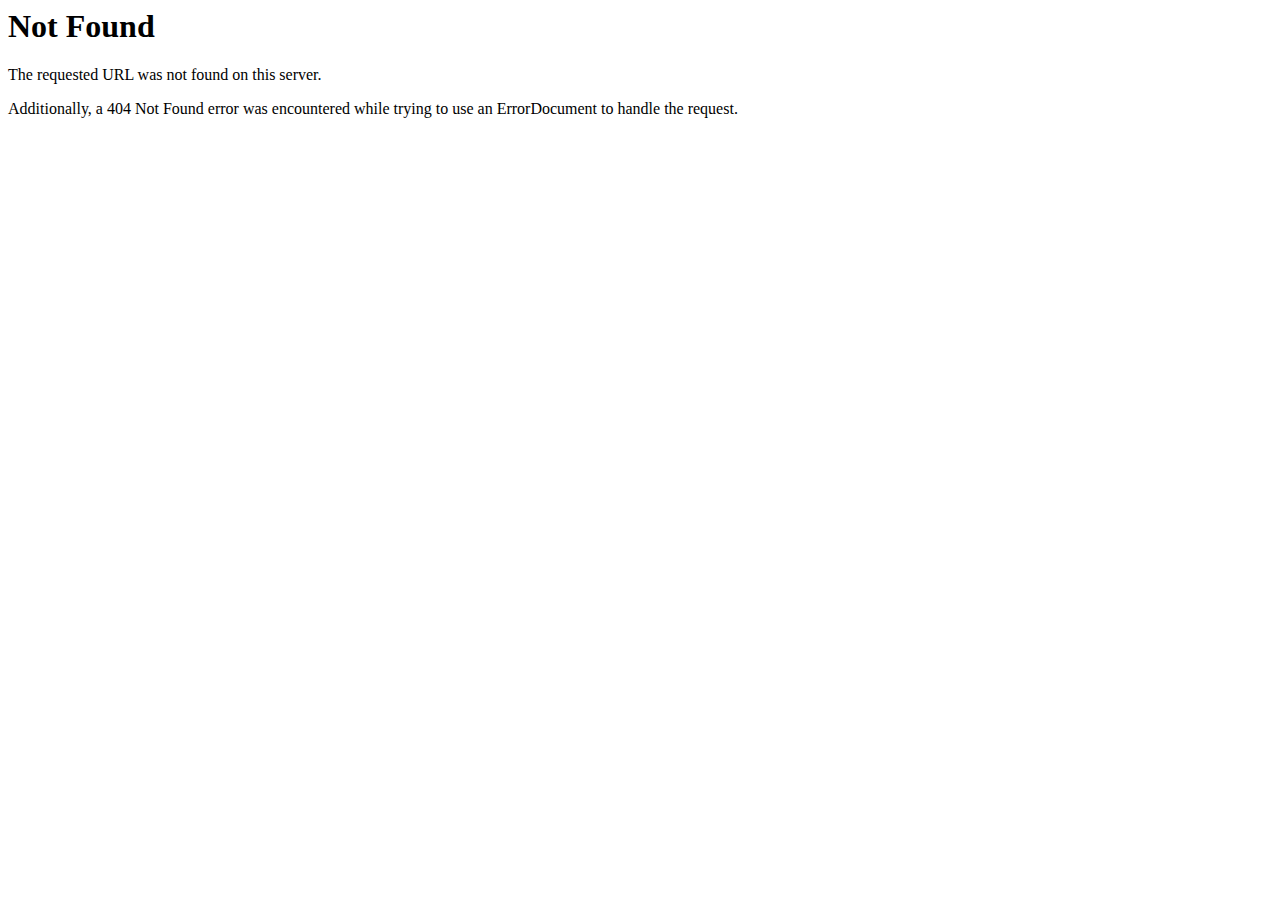
<file: css/owl.video.play.html>
<!DOCTYPE HTML PUBLIC "-//IETF//DTD HTML 2.0//EN">
<html><head>
<title>404 Not Found</title>
</head><body>
<h1>Not Found</h1>
<p>The requested URL was not found on this server.</p>
<p>Additionally, a 404 Not Found
error was encountered while trying to use an ErrorDocument to handle the request.</p>
</body></html>
</file>
<file: css/style.css>
/* --------------------------------------------------------

Template Name: Fariha – Personal Portfolio & Resume HTML Template
Template URI: https://themeforest.weexen.com/fariha/fariha-demo/
Description: Personal Portfolio & Resume html5 template
Author: weexen
Author URI: https://themeforest.net/user/weexen
Version: 1.0

-----------------------------------------------------------
Table of Contents
===========================================================
    1. Default CSS
       1.2 Google Fonts
       1.3 Default Form
    2. Custom Cursor
    3. Preloader
    4. Background Shape
    5. Main Menu
       5.1. Menu Container
       5.2. Menu Close
       5.3. Navbar
       5.4. Menu Hover Background
       5.5. Sub Menu
       5.6. Sub Menu Close
    6. Sidebar
    7. Main Page
       7.1. Home
            7.1.1. Dribbble Slider
       7.2. About
       7.3. Resume
            7.3.2. Skills
       7.4. Portfolio
       7.5. Portfolio Archives
       7.6. Portfolio Details, Blog Details
       7.7. Blog, Portfolio Archives
       7.8. Blog Details
            7.8.2. Comment Box
            7.8.3. Blog Sidebar, Portfolio Sidebar
       7.9. Contact
            7.9.2. Contact Sidebar
    8. Back to Top
-------------------------------------------------------- */

/* ------------------------------
    1. Default CSS
------------------------------ */

/* 1.2 Google Fonts */
@import url('https://fonts.googleapis.com/css?family=DM+Serif+Text:400,400i|Poppins:300,300i,400,400i,500,500i,600,600i,700,700i,800,800i&amp;display=swap');

body {
    margin: 0;
    padding: 0;
    font-family: 'Poppins', sans-serif;
    font-size: 15px;
    line-height: 30px;
    letter-spacing: 1px;
    background-size: 6px 6px !important;
    background-image: linear-gradient(-45deg, #101010 46%, #060606 49%, #060606 51%, #101010 55%);
    color: #fff;
    -webkit-font-smoothing: antialiased;
    -moz-font-smoothing: antialiased;
    outline: 0;
    overflow-x: hidden;
}
p {
    font-size: 15px;
    margin-bottom: 0;
    color: #fff;
    line-height: 30px;
    letter-spacing: 1px;
}
span {
    font-weight: 300;
}
a {
    text-decoration: none;
    color: #5b692f;
    outline: none;
    -webkit-transition: color .2s ease-in-out;
    transition: color .2s ease-in-out;
}
a:hover,
a:focus {
    text-decoration: none;
    color: 	#5b692f;
    outline: none;
}
button:hover,
button:focus {
    outline: none;
}
:focus {
    outline: none;
}
ul {
    list-style: none;
    margin: 0;
    padding: 0;
}
video {
    height: 100%;
    width: 100%;
}
body img {
    border: none;
    max-width: 100%;
    -webkit-user-select: none;
    -moz-user-select: none;
    -o-user-select: none;
    -ms-user-select: none;
        user-select: none;
}
h1, h2, h3, h4, h5, h6 {
    font-family: 'DM Serif Text', serif;
    margin-top: 0;
    margin-bottom: 0;
    line-height: 1;
    letter-spacing: 1px;
}
h1 { font-size: 80px; }
h2 { font-size: 70px; }
h3 { font-size: 42px; }
h4 { font-size: 28px; }
h5 { font-size: 20px; }
h6 { font-size: 16px; }

h1 > a, h2 > a, h3 > a, h4 > a, h5 > a, h6 > a {
    color: inherit;
}
.browserupgrade {
    margin: 0.2em 0;
    background: #ccc;
    color: #000;
    padding: 0.2em 0;
}
::-webkit-selection {
    color: #fff;
    background: #8A9A5B;
    text-shadow: none;
}
::selection {
    color: #fff;
    background: #8A9A5B;
    text-shadow: none;
}
.no-padding {
    padding-left: 0 !important;
    padding-right: 0 !important;
}
.separator {
    border: 1px solid #000;
    margin: 50px 0;
}
.separator-color {
    border: thin solid #8A9A5B;
    margin: 50px 0;
    width: 25%;
}
.theme-bg-color {
    background: #8A9A5B;
}
.theme-color {
    color: 	#8A9A5B;
}
.overlay-bg {
    background: #101010;
}
.mt-0 {
    margin-top: 0px;
}
.mt-10 {
    margin-top: 10px;
}
.mt-20 {
    margin-top: 20px;
}
.mt-30 {
    margin-top: 30px;
}
.mt-40 {
    margin-top: 40px;
}
.mt-50 {
    margin-top: 50px;
}
.mt-60 {
    margin-top: 60px;
}
.mt-70 {
    margin-top: 70px;
}
.mt-80 {
    margin-top: 80px;
}
.mt-90 {
    margin-top: 90px;
}
.mt-100 {
    margin-top: 100px;
}
.mb-0 {
    margin-bottom: 0px;
}
.mb-10 {
    margin-bottom: 10px;
}
.mb-20 {
    margin-bottom: 20px;
}
.mb-30 {
    margin-bottom: 30px;
}
.mb-40 {
    margin-bottom: 40px;
}
.mb-50 {
    margin-bottom: 50px;
}
.mb-60 {
    margin-bottom: 60px;
}
.mb-70 {
    margin-bottom: 70px;
}
.mb-80 {
    margin-bottom: 80px;
}
.mb-90 {
    margin-bottom: 90px;
}
.mb-100 {
    margin-bottom: 100px;
}
.pt-0 {
    padding-top: 0px;
}
.pt-10 {
    padding-top: 10px;
}
.pt-20 {
    padding-top: 20px;
}
.pt-30 {
    padding-top: 30px;
}
.pt-40 {
    padding-top: 40px;
}
.pt-50 {
    padding-top: 50px;
}
.pt-60 {
    padding-top: 60px;
}
.pt-70 {
    padding-top: 70px;
}
.pt-80 {
    padding-top: 80px;
}
.pt-90 {
    padding-top: 90px;
}
.pt-100 {
    padding-top: 100px;
}
.pb-0 {
    padding-bottom: 0px;
}
.pb-10 {
    padding-bottom: 10px;
}
.pb-20 {
    padding-bottom: 20px;
}
.pb-30 {
    padding-bottom: 30px;
}
.pb-40 {
    padding-bottom: 40px;
}
.pb-50 {
    padding-bottom: 50px;
}
.pb-60 {
    padding-bottom: 60px;
}
.pb-70 {
    padding-bottom: 70px;
}
.pb-80 {
    padding-bottom: 80px;
}
.pb-90 {
    padding-bottom: 90px;
}
.pb-100 {
    padding-bottom: 100px;
}
.lh-125 {
    line-height: 1.25;
}
.lh-150 {
    line-height: 1.5;
}
.body-font {
    font-family: 'Poppins', sans-serif;
    font-weight: normal;
    line-height: 1.5;
}

/* 1.3. Default Form */
::-webkit-input-placeholder { /* Chrome/Opera/Safari */    
    color: 	#8A9A5B;
}
::-moz-placeholder { /* Firefox 19+ */    
    color: 	#8A9A5B;
}
:-ms-input-placeholder { /* IE 10+ */   
    color: 	#8A9A5B;
}
:-moz-placeholder { /* Firefox 18- */    
    color: 	#8A9A5B;
}
button.submit,
button.form-submit-btn {
    width: 100%;
    border: none;
    background: #8A9A5B;
    text-transform: uppercase;
    height: 54px;
    line-height: 54px;
    font-size: 16px;
    letter-spacing: 1.5px;
    color: #fff;
    -webkit-transition: all .5s;
    transition: all .5s;
}
button.form-submit-btn {
    width: 95%;
}
button.submit:hover,
button.form-submit-btn:hover {
    background: #fff;
    color: 	#8A9A5B;
    -webkit-transition: all .5s;
    transition: all .5s;
    cursor: none;
}

/* ------------------------------
    2. Custom Cursor
------------------------------ */
* {
    cursor: none;
}
.pointer {
    position: fixed;
    top: 50%;
    left: -100px;
    -webkit-transform: translate(-50%, -50%);
            transform: translate(-50%, -50%);
    width: 10px;
    height: 10px;
    pointer-events: none;
    -webkit-box-sizing: border-box;
        box-sizing: border-box;
    z-index: 9999;
    -webkit-transition-property: width, height, background;
            transition-property: width, height, background;
    -webkit-transition-duration: .5s;
            transition-duration: .5s;
    -webkit-transition-timing-function: cubic-bezier(.2, .96, .34, 1);
            transition-timing-function: cubic-bezier(.2, .96, .34, 1);
    border-radius: 50%;
    background: #8A9A5B;
    overflow: hidden;
}    
body.out .pointer {
    width: 0;
    height: 0;
}    
.pointer.large {
    width: 50px;
    height: 50px;
    background: transparent;
    -webkit-box-shadow: 0 0 30px #8A9A5B;
        box-shadow: 0 0 30px #8A9A5B;
}    
.pointer.small {
    width: 25px;
    height: 25px;
    background: transparent;
    -webkit-box-shadow: 0 0 30px #8A9A5B;
        box-shadow: 0 0 30px #8A9A5B;
}    
.pointer.right {
    width: 70px;
    height: 70px;
    background: #8A9A5B;
}    
.pointer.open {
    width: 50px;
    height: 50px;
    background: transparent;
    -webkit-box-shadow: 0 0 30px #000;
        box-shadow: 0 0 30px #000;
}
.pointer.href {
    width: 40px;
    height: 40px;
    background: transparent;
    -webkit-box-shadow: 0 0 30px #8A9A5B;
        box-shadow: 0 0 30px #8A9A5B;
}
.pointer.input {
    width: 2px;
    height: 25px;
    background: #8A9A5B;
    border-radius: 0;
    -webkit-animation: form_input .7s infinite;
    animation: form_input .7s infinite;
}
@-webkit-keyframes form_input {
    0% {
        opacity: 0;
    }

    100% {
        opacity: 1;
    }
}
@keyframes form_input {
    0% {
        opacity: 0;
    }

    100% {
        opacity: 1;
    }
}    
.pointer.black {
    background: #000;
}
.touch .pointer {
    display: none;
}
    
/* ------------------------------
    3. Preloader
------------------------------ */
.loader-mask {
    position: fixed;
    top: 0;
    left: 0;
    right: 0;
    bottom: 0;
    background-color: #101010;
    z-index: 99999;
}
.loader {
    position: absolute;
    left: 50%;
    top: 50%;
    font-size: 5px;
    width: 5em;
    height: 5em;
    margin: -25px 0 0 -25px;
    text-indent: -9999em;
    border-top: 0.5em solid rgba(138, 154, 91,1);
    border-right: 0.5em solid rgba(245, 245, 245, 0.5);
    border-bottom: 0.5em solid rgba(245, 245, 245, .5);
    border-left: 0.5em solid rgba(245, 245, 245, .5);
    -webkit-transform: translateZ(0);
    transform: translateZ(0);
    -webkit-animation: loader 1.1s infinite linear;
    animation: loader 1.1s infinite linear;
}
.loader,
.loader:after {
    border-radius: 50%;
    width: 10em;
    height: 10em;
}
@-webkit-keyframes loader {
    0% {
        -webkit-transform: rotate(0deg);
        transform: rotate(0deg);
    }

    100% {
        -webkit-transform: rotate(360deg);
        transform: rotate(360deg);
    }
}
@keyframes loader {
    0% {
        -webkit-transform: rotate(0deg);
        transform: rotate(0deg);
    }

    100% {
        -webkit-transform: rotate(360deg);
        transform: rotate(360deg);
    }
}
    
/* ------------------------------
    4. Background Shape
------------------------------ */
.backgroundShape-left,
.backgroundShape-right {
    position: absolute;
    left: -150px;
    right: auto;
    margin-top: -150px;
    width: 300px;
    height: 300px;
    background: transparent;
    border: 50px solid #101010;
    border-radius: 50%;
    will-change: transform;
    animation: backgroundShape 5s linear infinite;
    display: block;
    -webkit-animation: backgroundShape 5s linear infinite;
    z-index: 1;
}
@-webkit-keyframes backgroundShape {
    0%,100%{
    -webkit-transform: translate3d(0,0,0) rotateZ(0.01deg);
            transform: translate3d(0,0,0) rotateZ(0.01deg);
    }
    34%{
    -webkit-transform:  translate3d(10px,0,0) rotateZ(0.01deg);
            transform:  translate3d(10px,0,0) rotateZ(0.01deg);
    }
    50%{
    -webkit-transform: translate3d(0,0,0) rotateZ(0.01deg);
            transform: translate3d(0,0,0) rotateZ(0.01deg);
    }
    67%{
    -webkit-transform: translate3d(0,-10px,0) rotateZ(0.01deg);
            transform: translate3d(0,-10px,0) rotateZ(0.01deg);
    }
}
@keyframes backgroundShape {
    0%,100%{
    -webkit-transform: translate3d(0,0,0) rotateZ(0.01deg);
            transform: translate3d(0,0,0) rotateZ(0.01deg);
    }
    34%{
    -webkit-transform:  translate3d(10px,0,0) rotateZ(0.01deg);
            transform:  translate3d(10px,0,0) rotateZ(0.01deg);
    }
    50%{
    -webkit-transform: translate3d(0,0,0) rotateZ(0.01deg);
            transform: translate3d(0,0,0) rotateZ(0.01deg);
    }
    67%{
    -webkit-transform: translate3d(0,-10px,0) rotateZ(0.01deg);
            transform: translate3d(0,-10px,0) rotateZ(0.01deg);
    }
}
.backgroundShape-right {
    position: absolute;
    right: 70px;
    left: auto;
    width: 200px;
    height: 200px;
    margin-top: 70px;
    background: transparent;
    border: 50px solid #8A9A5B;
    border-radius: 50%;
    will-change: transform;
    animation: backgroundShape 5s linear infinite;
    display: block;
    -webkit-animation: backgroundShape 5s linear infinite;
    z-index: 1;
}    
@keyframes backgroundShape {
    0%,100%{
    -webkit-transform: translate3d(8px,0,0) rotateZ(0.01deg);
            transform: translate3d(8px,0,0) rotateZ(0.01deg);
    }
    34%{
    -webkit-transform:  translate3d(0,-10px,0) rotateZ(0.01deg);
            transform:  translate3d(0,-10px,0) rotateZ(0.01deg);
    }
    50%{
    -webkit-transform: translate3d(0,0,10px) rotateZ(0.01deg);
            transform: translate3d(0,0,10px) rotateZ(0.01deg);
    }
    67%{
    -webkit-transform: translate3d(0,-10px,0) rotateZ(0.01deg);
            transform: translate3d(0,-10px,0) rotateZ(0.01deg);
    }
}
    
/* ------------------------------
    5. Main Menu
------------------------------ */
/* 5.1. Menu Container */
.menu-container {
    width: 100%;
    height: 100%;
    min-height: 100vh;
    overflow: hidden;
    margin: 0;
    padding: 0;
    position: fixed;
    bottom: 100%;
    left: 0;
    -webkit-transition: 1s cubic-bezier(.86, 0, .07, 1);
            transition: 1s cubic-bezier(.86, 0, .07, 1);
    z-index: 100;
    -webkit-transition-delay: .7s;
            transition-delay: .7s;
    -webkit-transform: translateY(0);
            transform: translateY(0);        
}    
.menu-container.active {
    -webkit-transform: translateY(100%);
            transform: translateY(100%);
    -webkit-transition-delay: 0s;
            transition-delay: 0s;
}

/* 5.2. Menu Close */
.menu-close {
    position: absolute;
    top: 30px;
    right: 30px;
    width: 40px;
    height: 22px;
    z-index: 3;
    -webkit-transition: .5s cubic-bezier(.77, 0, .175, 1);
            transition: .5s cubic-bezier(.77, 0, .175, 1);
}    
body.out .menu-container.active .menu-close {
    -webkit-transform: scaleX(0);
            transform: scaleX(0);
    -webkit-transition-delay: 1s;
            transition-delay: 1s;
}    
.menu-close:before,
.menu-close:after {
    content: '';
    width: 40px;
    height: 2px;
    background: white;
    position: absolute;
    top: 50%;
    left: 0;
    -webkit-transform: translateY(-50%) rotate(0deg);
            transform: translateY(-50%) rotate(0deg);
    -webkit-transition: .7s cubic-bezier(.77, 0, .175, 1);
            transition: .7s cubic-bezier(.77, 0, .175, 1);
}    
.menu-container.active .menu-close:before {
    -webkit-transform: translateY(-50%) rotate(225deg);
            transform: translateY(-50%) rotate(225deg);
    -webkit-transition: 1s cubic-bezier(.77, 0, .175, 1);
            transition: 1s cubic-bezier(.77, 0, .175, 1);
    -webkit-transition-delay: 1s;
            transition-delay: 1s;
}    
.menu-container.active .menu-close:after {
    -webkit-transform: translateY(-50%) rotate(135deg);
            transform: translateY(-50%) rotate(135deg);
    -webkit-transition: 1s cubic-bezier(.77, 0, .175, 1);
            transition: 1s cubic-bezier(.77, 0, .175, 1);
    -webkit-transition-delay: 1s;
            transition-delay: 1s;
}    
body.out .menu-container.active .menu-close:after,
body.out .menu-container.active .menu-close:before {
    -webkit-transform: translateY(-50%) rotate(0deg);
            transform: translateY(-50%) rotate(0deg);
    -webkit-transition-delay: 0s;
            transition-delay: 0s;
}

/* 5.3. Navbar */
.main-menu {
    display: -webkit-box;
        display: -ms-flexbox;
            display: flex;
    -webkit-box-orient: vertical;
    -webkit-box-direction: normal;
        -ms-flex-flow: column;
            flex-flow: column;
    -webkit-box-align: center;
        -ms-flex-align: center;
            align-items: center;
    -webkit-box-pack: center;
        -ms-flex-pack: center;
            justify-content: center;
    width: 100%;
    height: 100%;
    position: relative;
}    
.nav-box {
    margin: 8px 0;
    padding: 0;
    overflow: hidden;
}
.nav-box a {
    -webkit-transform: translateY(104%);
            transform: translateY(104%);
    -webkit-transition: .7s cubic-bezier(.77, 0, .175, 1);
            transition: .7s cubic-bezier(.77, 0, .175, 1);
    margin: 0;
    padding: 0;
    display: inline-block;
}    
.menu-container.active a {
    -webkit-transition: 1.5s cubic-bezier(.23, 1, .32, 1);
            transition: 1.5s cubic-bezier(.23, 1, .32, 1);
    -webkit-transform: translateY(0);
            transform: translateY(0);	
}    
.menu-container.active li:nth-child(1) a,
.menu-container.active li li:nth-child(1) a {
    -webkit-transition-delay: 1s;
            transition-delay: 1s;
}    
.menu-container.active li:nth-child(2) a,
.menu-container.active li li:nth-child(2) a {
    -webkit-transition-delay: 1.1s;
            transition-delay: 1.1s;
}    
.menu-container.active li:nth-child(3) a,
.menu-container.active li li:nth-child(3) a {
    -webkit-transition-delay: 1.2s;
            transition-delay: 1.2s;
}    
.menu-container.active li:nth-child(4) a,
.menu-container.active li li:nth-child(4) a {
    -webkit-transition-delay: 1.3s;
            transition-delay: 1.3s;
}    
.menu-container.active li:nth-child(5) a,
.menu-container.active li li:nth-child(5) a {
    -webkit-transition-delay: 1.4s;
            transition-delay: 1.4s;
}    
.menu-container.active li:nth-child(6) a,
.menu-container.active li li:nth-child(6) a {
    -webkit-transition-delay: 1.5s;
            transition-delay: 1.5s;
}    
body.out .menu-container.active a {
    -webkit-transition: 1s cubic-bezier(.755, .05, .855, .06);
            transition: 1s cubic-bezier(.755, .05, .855, .06);
    -webkit-transform: translateY(104%);
            transform: translateY(104%);
}    
body.out .menu-container.active li:nth-child(1) a,
body.out .menu-container.active li li:nth-child(1) a {
    -webkit-transition-delay: .5s;
            transition-delay: .5s;
}    
body.out .menu-container.active li:nth-child(2) a,
body.out .menu-container.active li li:nth-child(2) a {
    -webkit-transition-delay: .4s;
            transition-delay: .4s;
}    
body.out .menu-container.active li:nth-child(3) a,
body.out .menu-container.active li li:nth-child(3) a {
    -webkit-transition-delay: .3s;
            transition-delay: .3s;
}    
body.out .menu-container.active li:nth-child(4) a,
body.out .menu-container.active li li:nth-child(4) a {
    -webkit-transition-delay: .2s;
            transition-delay: .2s;
}    
body.out .menu-container.active li:nth-child(5) a,
body.out .menu-container.active li li:nth-child(5) a {
    -webkit-transition-delay: .1s;
            transition-delay: .1s;
}    
body.out .menu-container.active li:nth-child(6) a,
body.out .menu-container.active li li:nth-child(6) a {
    -webkit-transition-delay: 0s;
            transition-delay: 0s;
}

/* 5.4. Menu Hover Background */
.mouseover-image {
    position: absolute;
    top: 50%;
    left: 10%;
    -webkit-transform: translateY(-50%);
            transform: translateY(-50%);
    width: 300px;
    height: 240px;
    pointer-events: none;
    background-position: center center;
    background-size: cover;
    background-repeat: no-repeat;
    opacity: 0;
    -webkit-transition: .9s cubic-bezier(.77, 0, .175, 1);
    transition: .9s cubic-bezier(.77, 0, .175, 1);
    border: 2px solid #333;
    border-radius: 8px;
}    
.mouseover-image-change.active .mouseover-image {
    opacity: 1;
}

/* 5.5. Sub Menu */
.submenu {
    position: absolute;
    top: 50%;
    left: 50%;
    -webkit-transform: translateX(-50%) translateY(-50%);
            transform: translateX(-50%) translateY(-50%);
    width: 100%;
    height: 100%;
    display: -webkit-box;
        display: -ms-flexbox;
            display: flex;
    -webkit-box-orient: vertical;
    -webkit-box-direction: normal;
        -ms-flex-flow: column;
            flex-flow: column;
    -webkit-box-align: center;
        -ms-flex-align: center;
            align-items: center;
    -webkit-box-pack: center;
        -ms-flex-pack: center;
            justify-content: center;
    pointer-events: none;
    z-index: 2;
}
.submenu.active {
    pointer-events: auto;
}
.nav-btn {
    font-size: 60px;
    font-family: 'DM Serif Text', serif;
    line-height: 1.2;
    color: #fff;
    -webkit-transition: all .3s;
    transition: all .3s;
}
.nav-btn.active,
.nav-btn:hover {	
    color: 	#8A9A5B;
    -webkit-transition: all .3s;
    transition: all .3s;
}
.submenu .nav-btn {
    -webkit-transform: translateY(100%);
            transform: translateY(100%);
    -webkit-transition: 1s cubic-bezier(.77, 0, .175, 1);
            transition: 1s cubic-bezier(.77, 0, .175, 1);
    pointer-events: none;
    display: inline-block;
}
.submenu.active .nav-btn {
    pointer-events: auto;
    -webkit-transform: translateY(0);
            transform: translateY(0);
}
.nav-link .nav-btn {
    -webkit-transition: 1s cubic-bezier(.77, 0, .175, 1);
            transition: 1s cubic-bezier(.77, 0, .175, 1);
    -webkit-transform: translateY(0);
            transform: translateY(0);
    display: inline-block;
}
.nav-link.done .nav-btn {
    -webkit-transform: translateY(100%);
            transform: translateY(100%);
}
.nav-link.done {
    pointer-events: none;
}

/* 5.6 Sub Menu Close */
.submenu-close-box {
    position: absolute;
    left: 30%;
    top: 50%;
    z-index: 3;
    -webkit-transform: translateY(-50%);
    transform: translateY(-50%);
    overflow: hidden;
}
.submenu-close {
    width: 100%;
    height: 100%;
    position: relative;
    overflow: hidden;
    -webkit-transform: translateX(-100%);
            transform: translateX(-100%);
    -webkit-transition: .5s cubic-bezier(.165, .84, .44, 1);
            transition: .5s cubic-bezier(.165, .84, .44, 1);
}
.submenu-close i {
    padding-right: 10px;
    color: #fff;
}
.submenu-close button {
    background: transparent;
    color: 	#8A9A5B;
    font-size: 18px;
    border: none;
    position: relative;
    margin: 0;
    padding: 0;
    text-align: right;
    -webkit-transition: .5s cubic-bezier(.165, .84, .44, 1);
            transition: .5s cubic-bezier(.165, .84, .44, 1);
}
.submenu-close button:hover {
    color: #fff;
    -webkit-transition: all .5s;
    transition: all .5s;
}
.submenu-close button:hover i {
    color: 	#8A9A5B;
    -webkit-transition: all .5s;
    transition: all .5s;
}
.menu-container.active .submenu-close.active {
    -webkit-transform: translateX(0);
            transform: translateX(0);
    -webkit-transition: 1s cubic-bezier(.165, .84, .44, 1);
            transition: 1s cubic-bezier(.165, .84, .44, 1);        
    -webkit-transition-delay: 1s;
            transition-delay: 1s;
}    
body.out .menu-container.active .submenu-close.active {
    -webkit-transform: translateX(-100%);
            transform: translateX(-100%);
    -webkit-transition: 1s cubic-bezier(.165, .84, .44, 1);
            transition: 1s cubic-bezier(.165, .84, .44, 1);
    -webkit-transition-delay: .5s;
            transition-delay: .5s;
}    
.submenu-close span {
    width: 100%;
    height: 100%;
    position: relative;
    -webkit-transition: .7s cubic-bezier(.165, .84, .44, 1);
            transition: .7s cubic-bezier(.165, .84, .44, 1);
    -webkit-transform: translateX(22px);
            transform: translateX(22px);
    z-index: 3;
    display: block;
}

/* ------------------------------
    6.  Sidebar
------------------------------ */
.sidebar {
	position: fixed;
	width: 480px;
	top: 0;
    bottom: 0;
    background-size: 6px 6px !important;
    background-image: linear-gradient(-45deg, #000 46%, #101010 49%, #101010 51%, #000 55%);
	overflow: auto;
	z-index: 11;
}
.sidebar .sidebar-content {
	position: relative;
	min-height: 100%;
}
.menu-icon button {
    position: absolute;
    right: 30px;
    top: 30px;
    background: transparent;
    border: none;
    font-size: 24px;
    line-height: 24px;
    padding: 0;
    z-index: 2;
    -webkit-transition: all .3s;
    transition: all .3s;
}
.menu-icon button:hover {
    color: #fff;
    -webkit-transition: all .3s;
    transition: all .3s;
}
.author-image {
    min-height: 700px;
    position: relative;
    margin-bottom: 50px;
}
.author-image img {
    bottom: 0;
    position: absolute;
    left: 50%;
    -webkit-transform: translateX(-50%);
            transform: translateX(-50%);
    z-index: 1;
}
.author-social-icons ul li {
    display: inline-block;
}
.author-social-icons ul li a {
    display: block;
    font-size: 24px;
    margin: 0 16px;
    color: #fff;
}
.author-social-icons ul li a:hover {
    color: 	#8A9A5B;
}
.sidebar .copyright-area {
    width: 100%;
    position: absolute;
    bottom: 0;
    left: 0;
    right: 0;
    padding: 5px 10px 15px;
    line-height: 14px;
    font-size: 12px;
    text-align: center;
}
.copyright-area p {
    font-size: 14px;
}
.copyright-area p span {
    color: 	#8A9A5B;
}

/* ------------------------------
    7. Main Page
------------------------------ */
.single-page {
    height: 100%;
    min-height: 100vh;
    position: relative;
    margin-left: 480px;
    padding: 100px;
}
.subtitle h3 span {
    color: 	#8A9A5B;
}
.page-header h2 span {
    color: 	#8A9A5B;
}
.page-header p {
    margin: 40px 0;
}

/* 7.1. Home */
.home-section {
    margin-left: 480px;
}
.home-container {
    position: relative;
    width: 100%;
    height: 100vh;
    padding: 50px;
}
#particles-js {
	height: 100%;
	width: 100%;
	position: fixed;
	left: 480px;
	top: 0;
	bottom: 0;
	z-index: 1;
}
.home-title {
	z-index: 2;
	position: relative;
}
.home-title h3 {
    font-style: italic;
}
.home-title h1 {
	margin: 30px 0;
}
.home-title h4 {
	font-family: 'Poppins', sans-serif;
	font-weight: 300;
	margin-bottom: 50px;
}
.template-btn a:first-child,
.template-btn a:last-child {
	display: inline-block;
	padding: 12px 40px;
	color: #fff;
    background: #8A9A5B;
    border: thin solid 	#8A9A5B;
    border-radius: 50px;
    margin-right: 30px;
    text-transform: uppercase;
    -webkit-transition: all .5s;
    transition: all .5s;
}
.template-btn a:last-child {
	color: 	#8A9A5B;
    background: #fff;
    border: thin solid #fff;
}
.template-btn a:first-child:hover {
    background: #101010;
    -webkit-transition: all .5s;
    transition: all .5s;
}
.template-btn a:last-child:hover {
	color: 	#8A9A5B;
    background: #101010;
    -webkit-transition: all .5s;
    transition: all .5s;
}

/* 7.1.1. Dribbble Slider */
.dribbble-btn {
    position: fixed;
    right: 30px;
    bottom: 30px;
    z-index: 2;
    -webkit-animation: jump 3s ease 0s infinite normal;
    animation: jump 3s ease 0s infinite normal;
  }
  @-webkit-keyframes jump {
    0% {
      -webkit-transform: translateY(0);
      transform: translateY(0);
    }
    20% {
      -webkit-transform: translateY(0);
      transform: translateY(0);
    }
    40% {
      -webkit-transform: translateY(-15px);
      transform: translateY(-15px);
    }
    50% {
      -webkit-transform: translateY(0);
      transform: translateY(0);
    }
    60% {
      -webkit-transform: translateY(-15px);
      transform: translateY(-15px);
    }
    80% {
      -webkit-transform: translateY(0);
      transform: translateY(0);
    }
    100% {
      -webkit-transform: translateY(0);
      transform: translateY(0);
    }
  }
  @keyframes jump {
    0% {
      -webkit-transform: translateY(0);
              transform: translateY(0);
    }
    20% {
      -webkit-transform: translateY(0);
              transform: translateY(0);
    }
    40% {
      -webkit-transform: translateY(-15px);
              transform: translateY(-15px);
    }
    50% {
      -webkit-transform: translateY(0);
              transform: translateY(0);
    }
    60% {
      -webkit-transform: translateY(-15px);
              transform: translateY(-15px);
    }
    80% {
      -webkit-transform: translateY(0);
              transform: translateY(0);
    }
    100% {
      -webkit-transform: translateY(0);
              transform: translateY(0);
    }
}
.dribbble-btn button {
    border: none;
    display: block;
    margin: 0;
    padding: 0;
    background: none;
}
.dribbble-btn button i {
    color: 	#8A9A5B;
    font-size: 30px;
    border-radius: 50px;
    text-align: center;
}

/* Tooltip */
.tooltip-inner {
    background-color: #8A9A5B !important;
    color: #fff;
    font-size: 14px;
}
.bs-tooltip-top .arrow::before,
.bs-tooltip-auto[x-placement^="top"] .arrow::before {
    border-top-color: 	#8A9A5B !important;
}
.bs-tooltip-right .arrow::before,
.bs-tooltip-auto[x-placement^="right"] .arrow::before {
    border-right-color: #8A9A5B !important;
}
.bs-tooltip-bottom .arrow::before,
.bs-tooltip-auto[x-placement^="bottom"] .arrow::before {
    border-bottom-color: #8A9A5B !important;
}
.bs-tooltip-left .arrow::before,
.bs-tooltip-auto[x-placement^="left"] .arrow::before {
    border-left-color: 	#8A9A5B !important;
}
  /* END Tooltip */
.dribbble-slider {
    width: 400px;
    min-height: 200px;
    background: #333;
    position: fixed;
    right: 0;
    -webkit-transition: 1s cubic-bezier(.25, 0, .07, 1);
    transition: 1s cubic-bezier(.25, 0, .07, 1);
    -webkit-transition-delay: .5s;
    transition-delay: .5s;
    -webkit-transform: translateX(100%);
    transform: translateX(100%);
    z-index: 2;
}
.dribbble-slider-close {
    -webkit-transform: translateX(0);
    transform: translateX(0);
    -webkit-transition-delay: 0s;
    transition-delay: 0s;
}
.dribbble-close-btn i {
    position: absolute;
    right: 8px;
    top: 8px;
    color: #666;
    line-height: 20px;
    text-align: center;
    width: 20px;
    height: 20px;
    z-index: 3;
    -webkit-transition: all .5s;
    transition: all .5s;
}
.dribbble-close-btn:hover i {
    background: #101010;
    -webkit-transition: all .5s;
    transition: all .5s;
}
.slider-box {
    padding: 30px;
    position: relative;
    top: 0;
    left: 0;
}
.slider-text {
    margin-right: 30px;
    -webkit-box-flex: 2;
        -ms-flex: 2;
            flex: 2;
}
.slider-text p {
	margin: 18px 0;
}
.slider-image {
    -webkit-box-flex: 1;
        -ms-flex: 1;
            flex: 1;
    border: thin solid 	#8A9A5B;
    padding: 6px;
}
.read-more-btn {
    position: relative;
    display: inline-block;
}
.read-more-btn:before {
    position: absolute;
    content: '';
    bottom: 0;
    left: 0;
    width: 100%;
    height: 1px;
    background: #8A9A5B;
}
.read-more-btn:after {
    position: absolute;
    content: '';
    bottom: 0;
    left: 0;
    width: 0;
    opacity: 0;
    height: 1px;
    background: #fff;
    -webkit-transition: all .5s;
    transition: all .5s;
}
.read-more-btn:hover {
    color: #fff;
    -webkit-transition: all .5s;
    transition: all .5s;
}
.read-more-btn:hover:after {
    opacity: 1;
    width: 100%;
    -webkit-transition: all 1s;
    transition: all 1s;
}
/* Slider Nav */
.dribbble-slider-active .owl-nav.disabled {
	display: block;
}
.dribbble-slider-active .owl-nav button.owl-next,
.dribbble-slider-active .owl-nav button.owl-prev {
	border: none;
	position: absolute;
	height: 24px;
	width: 24px;
    background: #666;
    color: #101010;
	line-height: 24px;
    left: 0;
    -webkit-transition: all .5s;
    transition: all .5s;
}
.dribbble-slider-active .owl-nav button:hover.owl-next,
.dribbble-slider-active .owl-nav button:hover.owl-prev {
    color: 	#8A9A5B;
    background: #fff;
    -webkit-transition: all .5s;
    transition: all .5s;
}
.dribbble-slider-active .owl-nav button.owl-next {
    left: 28px;
}

/* 7.2. About */
.single-service {
    position: relative;
    width: 100%;
    padding: 50px;
    margin-bottom: 30px;
    background: rgba(255,255,255,.05);
    overflow: hidden;
}
.single-service:before {
    position: absolute;
    content: '';
    top: 0;
    left: 0;
    width: 100%;
    height: 0;
    background: #8A9A5B;
    opacity: 0;
    -webkit-transition: all .5s;
    transition: all .5s;
    z-index: 1;
}
.single-service:hover:before {
    opacity: 1;
    height: 100%;
    -webkit-transition: all .5s;
    transition: all .5s;
}
.service-content {
    z-index: 2;
    position: relative;
}
.service-content h4 {
    position: relative;
    display: inline-block;
    color: 	#8A9A5B;
    margin: 30px 0;
    font-weight: 300;
    position: relative;
    -webkit-transition: all .5s;
    transition: all .5s;
}
.single-service:hover .service-content h4 {
    color: #fff;
    -webkit-transition: all .5s;
    transition: all .5s;
}
.service-content p {
    color: #fff;
}
.service-content h4:before {
    content: '';
    bottom: -15px;
    left: 50%;
    -webkit-transform: translateX(-50%);
            transform: translateX(-50%);
    position: absolute;
    width: 10px;
    height: 10px;
    border-radius: 100%;
    background: #8A9A5B;
    -webkit-transition: all .5s;
    transition: all .5s;
}
.single-service:hover .service-content h4:before {
    width: 100%;
    height: 1px;
    bottom: 0px;
    -webkit-transition: all .5s;
    transition: all .5s;
    background: #fff;
}
.service-icon i {
    font-size: 50px;
    color: 	#8A9A5B;
    -webkit-transition: all .5s;
    transition: all .5s;
}
.single-service:hover .service-icon i {
    color: #fff;
    -webkit-transition: all .5s;
    transition: all .5s;
}
.single-service:hover .service-category {
    color: #101010;
    -webkit-transition: all .5s;
    transition: all .5s;
}

/* Funfact */
.fun-fact {
    padding: 100px 0;
    margin: 100px 0;
    background: -webkit-gradient(linear, left top, left bottom, from(rgba(0,0,0,.9)), to(rgba(0,0,0,.9))), url(../img/background/1.jpg) center center;
    background: linear-gradient(rgba(0,0,0,.9), rgba(0,0,0,.9)), url(../img/background/1.jpg) center center;
    background-repeat: no-repeat;
    background-size: cover;
}
.funfact .counter {
    position: relative;
}  
.funfact .counter:after {
    position: absolute;
    top: -20px;
    content: "+";
    color: 	#8A9A5B;
}
.title {
    color: 	#8A9A5B;
    font-size: 16px;
}
/* .Pricing Table */
.pricing-box {
    width: 100%;
    position: relative;
    background: rgba(255,255,255,.05);
    padding: 30px;
    -webkit-transition: all .5s;
    transition: all .5s;
}
.pricing-box:hover {
    background: rgba(255,255,255,.1);
    -webkit-transition: all .5s;
    transition: all .5s;
}
.pricing-price {
    width: 100%;
    background: #8A9A5B;
    margin: 30px 0;
    padding: 12px 30px;
    border-radius: 5px;
}
.pricing-price h3 small {
    position: relative;
    top: -10px;
    right: 5px;
    font-size: 30px;
}
.pricing-price h3 {
    font-size: 50px;
}
.pricing-price h3 span {
    font-size: 30px;
    color: #fff;
}
.service-list ul {
   margin-bottom: 30px;
}
.service-list ul li {
    line-height: 2.5;
}
.service-list ul li i {
    color: 	#8A9A5B;
    font-size: 18px;
    margin-right: 10px;
}
.get-started a {
    position: relative;
    display: inline-block;
}
.get-started a:before {
    position: absolute;
    content: '';
    bottom: 0;
    left: 0;
    width: 100%;
    height: 1px;
    background: #8A9A5B;
}
.get-started a:after {
    position: absolute;
    content: '';
    bottom: 0;
    left: 0;
    width: 0;
    opacity: 0;
    height: 1px;
    background: #fff;
    -webkit-transition: all .5s;
    transition: all .5s;
}
.get-started a:hover {
    color: #fff;
    -webkit-transition: all .5s;
    transition: all .5s;
}
.get-started a:hover:after {
    opacity: 1;
    width: 100%;
    -webkit-transition: all 1s;
    transition: all 1s;
}
.client-image {
    width: 115px;
    height: 115px;
    position: relative;
    margin: 0 auto;
    margin-bottom: 20px;
    border: thin solid 	#8A9A5B;
    background: #101010;
    z-index: 4;
    -webkit-transition: all .5s;
    transition: all .5s;
}
.clients-testimonial-active .owl-item img {
	display: block;
	width: 100px;
	top: 50%;
	left: 50%;
	position: absolute;
	-webkit-transform: translate(-50%, -50%);
	        transform: translate(-50%, -50%);
}
.feedback-text {
    width: 100%;
    height: 100%;
    top: -50px;
    position: relative;
    margin: 0 auto;
    background: #8A9A5B;
    padding: 25px;
    padding-top: 50px;
    border-radius: 5px;
    z-index: 3;
    -webkit-transition: all .5s;
    transition: all .5s;
}
.feedback-text:before {
    content: '';
    width: 80%;
    height: 90%;
    position: absolute;
    bottom: -30px;
    border-radius: 5px;
    left: 50%;
    -webkit-transform: translateX(-50%);
            transform: translateX(-50%);
    border: thin solid 	#8A9A5B;
    z-index: -1;
    -webkit-transition: all 1s;
    transition: all 1s;
}
.feedback-text:after {
    content: '';
    width: 90%;
    height: 90%;
    position: absolute;
    bottom: -15px;
    border-radius: 5px;
    left: 50%;
    -webkit-transform: translateX(-50%);
            transform: translateX(-50%);
    border: thin solid 	#8A9A5B;
    z-index: -1;
}
p.client-feedback {
    margin: 0;
    line-height: 24px;
    margin-bottom: 10px;
}
p.client-name {
    margin-bottom: 0;
    font-weight: 500;
    font-style: italic;
}
p.client-name span {
    font-size: 12px;
    font-style: normal;
}
.clients-testimonial-active button.owl-dot {
	height: 10px;
	width: 10px;
	border-radius: 5px;
    background: #8A9A5B;
    border: 2px solid #8A9A5B;
    margin: 0 6px;
    -webkit-transition: all .5s;
    transition: all .5s;
    cursor: none;
}
.clients-testimonial-active button:hover.owl-dot,
.clients-testimonial-active button.active {
	background: transparent;
    border: 2px solid #8A9A5B;
    height: 16px;
    -webkit-transition: all .5s;
    transition: all .5s;
}
.clients-testimonial-active .owl-dots {
    width: 66px;
    display: block;
    margin: 0 auto;
}
.clients-testimonial-active {
    margin-bottom: 100px;
}
.clients-logo-carousel img {
    opacity: .5;
    -webkit-transition: all .5s;
    transition: all .5s;
}
.clients-logo-carousel img:hover {
    opacity: 1;
    -webkit-transition: all .5s;
    transition: all .5s;
}

/* 7.3. Resume */
.timeline .timeline-item {
    display: table;
	table-layout: fixed;
	width: 100%;
	position: relative;	
	padding-bottom: 30px;
}
.timeline .timeline-item:last-child {
	padding-bottom: 0;
}
.timeline .timeline-left {
    display: table-cell;
    width: 30%;
    min-height: 100%;	
	padding-right: 25px;	
	text-align: right;
	vertical-align: top;
}
.timeline .item-company {
	display: block;
	margin: 0 0 4px;
    font-size: 13px;
    line-height: 26px;
}
.timeline .divider {
	position: absolute;
	top: 0;
	left: 30%;
	bottom: 0;
	width: 1px;
	background: #8A9A5B;
}
.timeline .divider:after {
	content: '';
	display: block;
	margin-top: 4px;
	margin-left: -6px;
	width: 12px;
    height: 12px;
    border: 3px solid #8A9A5B;
	border-radius: 6px;	
	background: #101010;
}
.timeline .timeline-right {
    display: table-cell;
	width: 70%;	
	padding-left: 25px;
	padding-right: 15px;
	vertical-align: top;
}
.timeline .timeline-right p {
    font-size: 13px;
    line-height: 26px;
}
.timeline .item-title,
.timeline .item-period {
	color: 	#8A9A5B;
}

/* 7.3.2. Skills */
.skillbar-title {
    float: left;
}
.single-skill {
	margin-bottom: 15px;
}
.single-skill:last-child {
	margin-bottom: 0;
}
.skillbar {
    position: relative;
    margin-top: 4px;
    width: 100%;
    background: #eee;
    height: 10px;
    -webkit-transition: .5s linear;
    transition: .5s linear;
    -webkit-transition-property: width, background-color;
    transition-property: width, background-color;
}
.skillbar-bar {
    position: absolute;
    top: 0;
    left: 0;
    height: 100%;
    width: 0;
    background: #8A9A5B;
}
.skill-bar-percent {
    color: 	#8A9A5B;
    text-align: right;
}

/* 7.4. Portfolio */
.button-group button {
    border: none;
    background: transparent;
    -webkit-transition: .3s;
    transition: .3s;
    font-size: 16px;
    margin: 0 15px;
    outline: none;
    color: #fff;
    position: relative;
    cursor: none;
}
.button-group button:hover,
.button-group button.active {
    color: 	#8A9A5B;
}
.image-hover-btn {
	width: 100%;
	height: 50px;
	text-align: center;
	position: absolute;
	left: 0;
    bottom: 0;
    opacity: 0;
    visibility: hidden;
    -webkit-transition: all .5s;
    transition: all .5s;
    z-index: 4;
}
.portfolio-image-block:hover .image-hover-btn {
    opacity: 1;
    visibility: visible;
    -webkit-transition: all .5s;
    transition: all .5s;
}
.full-view-btn {
	height: 50px;
	width: 50%;
	float: left;
    background: #8A9A5B;
    border: thin solid 	#8A9A5B;
}
.load-more-btn {
    float: right;
    height: 50px;
	width: 50%;
    background: #fff;
    border: thin solid #fff;
}
.image-hover-btn .full-view-btn:hover,
.image-hover-btn .load-more-btn:hover {
    border: thin solid #101010;
}
.full-view-btn:hover {
    background: #101010;
}
.load-more-btn:hover {
	background: #101010;
}
.full-view-btn a {
    color: #fff;    
    display: block;
    line-height: 50px;
    text-transform: uppercase;
}
.full-view-btn a:hover {
    color: #fff;    
}
.load-more-btn a {
    color: 	#8A9A5B;
    display: block;
    line-height: 50px;
    text-transform: uppercase;
}
.load-more-btn a:hover {
    color: 	#8A9A5B;    
}
.portfolio-image-block img {
    width: 100%;
}
.portfolio-image-block {
    position: relative;
    overflow: hidden;
}
.portfolio-image-block:before {
    background: rgba(138, 154, 91, .75);
    height: 0;
    width: 100%;
    content: "";
    position: absolute;
    -webkit-transition: .5s;
    transition: .5s;
    opacity: 0;
    top: 0;
    left: 0;
    z-index: 1;
}
.portfolio-image-block:hover::before {
    -webkit-transition: .5s;
    transition: .5s;
    height: 100%;
    opacity: 1;
}
.portfolio-image-info {
    position: absolute;
    top: 50%;
    left: 50%;
    -webkit-transform: translate(-50%,-50%);
            transform: translate(-50%,-50%);
    text-align: center;
    transition: .3s;
    -webkit-transition: .3s;
    -moz-transition: .3s;
    -ms-transition: .3s;
    -o-transition: .3s;
    opacity: 0;
    visibility: hidden;
    z-index: 2;
}
.portfolio-image-block:hover .portfolio-image-info {
    opacity: 1;
    visibility: visible;
}
.gallery_popup i,
.blog_popup i {
    color: #fff;
    font-size: 25px;
    margin-bottom: 15px;
    -webkit-transform: translateY(-50px);
            transform: translateY(-50px);
    -webkit-transition: all .5s;
    transition: all .5s;
}
.portfolio-image-block:hover .gallery_popup i {
    -webkit-transform: translateY(0);
            transform: translateY(0);
    -webkit-transition-duration: .5s;
            transition-duration: .5s;
}
.portfolio-wrapper .grid-item {
    padding: 1px;
}

/* 7.5. Portfolio Archives */
.project-archives-overview ul li {
    display: inline-block;
    margin-right: 20px;
}
.project-archives-overview ul li a {
    display: block;
    color: #999;
    -webkit-transition: all .5s;
    transition: all .5s;
}
.project-archives-overview ul li:hover a {
    color: 	#8A9A5B;
    -webkit-transition: all .5s;
    transition: all .5s;
}
.project-archives-overview ul li a i {
    color: 	#8A9A5B;
    -webkit-transition: all .5s;
    transition: all .5s;
}
.project-archives-overview ul li a:hover i {
    color: #fff;
    -webkit-transition: all .5s;
    transition: all .5s;
}
.recent-posts ul li {
    margin-bottom: 30px;
}
.recent-posts ul li:last-child {
    margin-bottom: 0;
}

/* 7.6. Portfolio Details, Blog Details */
.project-head-thumb,
.blog-head-thumb {
    height: 100px;
    width: 100px;
    position: relative;
    border: thin solid #8A9A5B;
    float: left;
    margin-right: 25px;
}
.project-head-thumb img,
.blog-head-thumb img {
    position: absolute;
    top: 50%;
    left: 50%;
    -webkit-transform: translate(-50%, -50%);
            transform: translate(-50%, -50%);
}
.project-overview ul li,
.blog-overview ul li {
    margin: 2px 0;
    line-height: 24px;
}
.project-overview ul li:hover a,
.blog-overview ul li:hover a {
    color: #999;
    -webkit-transition: all .5s;
    transition: all .5s;
}
.project-overview ul li:first-child,
.blog-overview ul li:first-child {
    margin-top: 0;
}
.project-archives-body h3 {
    padding: 30px 0;
    width: 80%;
}
.project-body h3,
.blog-body h3 {
    padding: 30px 0;
    width: 80%;
}
.body-content-image {
    margin: 30px 0;
}
.project-archives-body h3:hover a {
    color: #fff;
    -webkit-transition: all .5s;
    transition: all .5s;
}
.body-feature-video {
	background: url('../img/portfolio/portfolio-details/2.jpg') no-repeat center center;
	background-size: cover;
	min-height: 400px;
    position: relative;
    margin: 30px 0;
}
.body-feature-video a {
    background-color: #8A9A5B;
    position: absolute;
	bottom: 50px;
	right: 50px;
    width: 80px;
    height: 80px;
    line-height: 80px;
    text-align: center;
    color: #fff;
    font-size: 34px;
    border-radius: 50%;
    -webkit-transition: all .5s;
    transition: all .5s;
}
.body-feature-video a:before {
    content: '';
    width: 100%;
    height: 100%;
    border-radius: 50%;
    position: absolute;
    left: 0;
    top: 0;
    z-index: 1;
    -webkit-transition: all .5s;
    transition: all .5s;
}
.body-feature-video a:after {
    content: '';
    width: 100%;
    height: 100%;
    border-radius: 50%;
    position: absolute;
    left: 0;
    top: 0;
    z-index: 1;
    border: 8px solid #8A9A5B;
    -webkit-animation: animate_play_btn 0.8s linear 0.4s infinite;
    animation: animate_play_btn 0.8s linear 0.4s infinite;
    -webkit-transition: all .5s;
    transition: all .5s;
}
@-webkit-keyframes animate_play_btn {
    0% {
        -webkit-transform: scale(1);
        transform: scale(1);
        opacity: .6
    }
    100% {
        -webkit-transform: scale(2);
        transform: scale(2);
        opacity: 0
    }
}
@keyframes animate_play_btn {
    0% {
        -webkit-transform: scale(1);
        transform: scale(1);
        opacity: .6
    }
    100% {
        -webkit-transform: scale(2);
        transform: scale(2);
        opacity: 0
    }
}
.body-feature-video a:hover {
    background-color: #fff;    
    color: 	#8A9A5B;
    -webkit-transition: all .5s;
    transition: all .5s;
}
.body-feature-video a:hover:before {
    content: '';
    width: 100%;
    height: 100%;
    border-radius: 50%;
    position: absolute;
    left: 0;
    top: 0;
    z-index: 1;
    -webkit-transition: all .5s;
    transition: all .5s;
}
.body-feature-video a:hover:after {
    content: '';
    width: 100%;
    height: 100%;
    border-radius: 50%;
    position: absolute;
    left: 0;
    top: 0;
    z-index: 1;
    border: 8px solid #fff;
    -webkit-animation: animate_play_btn 0.8s linear 0.4s infinite;
    animation: animate_play_btn 0.8s linear 0.4s infinite;
    -webkit-transition: all .5s;
    transition: all .5s;
}
.portfolio-feature-image {
    margin: 30px 0;
}
.blog-feature-image {
    margin-top: 30px;
    margin-bottom: 10px;
}
.feature-single-image {
    position: relative;
    width: 100%;
    overflow: hidden;
}
.blog-content-image {
    position: relative;
    width: 100%;
    margin: 30px 0;
    overflow: hidden;
}
.blog-content-image {
    margin-top: 0;
}
.feature-single-image:before,
.blog-content-image:before {
    background: rgba(138, 154, 91, .75);
    height: 100%;
    width: 100%;
    content: "";
    position: absolute;
    -webkit-transition: .3s;
    transition: .3s;
    opacity: 0;
    top: 0;
    left: 0;
    z-index: 1;
}
.feature-single-image:hover::before,
.blog-content-image:hover::before {
    opacity: 1;
}
.portfolio-popup-block,
.blog-popup-block {
    position: absolute;
    top: 50%;
    left: 50%;
    -webkit-transform: translate(-50%,-50%);
            transform: translate(-50%,-50%);
    text-align: center;
    transition: .3s;
    -webkit-transition: .3s;
    -moz-transition: .3s;
    -ms-transition: .3s;
    -o-transition: .3s;
    opacity: 0;
    visibility: hidden;
    z-index: 2;
}
.feature-single-image:hover .portfolio-popup-block,
.blog-content-image:hover .blog-popup-block {
    opacity: 1;
    visibility: visible;
    -webkit-transition: all .5s;
    transition: all .5s;
}
.portfolio_feature_popup i,
.blog_content_popup i {
    color: #fff;
    font-size: 25px;
    -webkit-transform: translateY(-50px);
            transform: translateY(-50px);
    -webkit-transition: all .5s;
    transition: all .5s;
}
.feature-single-image:hover .portfolio_feature_popup i,
.blog-content-image:hover .blog_content_popup i {
    -webkit-transform: translateY(0);
            transform: translateY(0);
    -webkit-transition-duration: .5s;
            transition-duration: .5s;
}
.body-highlight {
	width: 80%;
	background: #000;
	border-left: 2px solid 	#8A9A5B;
	padding: 25px;
	margin-bottom: 30px;
}
.body-highlight p {
    font-size: 16px;
}
.tag-keywords a {
    margin-right: 15px;
    -webkit-transition: all .3s;
    transition: all .3s;
}
.tag-keywords a:hover {
    text-decoration: underline;
    -webkit-transition: all .3s;
    transition: all .3s;
}

/* 7.7. Blog, Portfolio Archives */
.newsfeed-container {
    width: 100%;
    position: relative;
    margin-bottom: 40px;
}
.newsfeed-image {
    width: 100%;
    overflow: hidden;
    position: relative;
    margin-bottom: 20px;
}
.newsfeed-image img {
    width: 100%;
    -webkit-transition: all 1s;
    transition: all 1s;
}
.newsfeed-container:hover .newsfeed-image img {
    -webkit-transform: scale(1.1) rotate(3deg);
            transform: scale(1.1) rotate(3deg);
    -webkit-transition: all 1s;
    transition: all 1s;
}
.date-box {
	position: absolute;
	top: 0;
	right: 30px;
	width: 100px;
	height: 80px;
	background: #fff;
	color: 	#8A9A5B;
	text-align: center;
	text-transform: uppercase;
	font-size: 18px;
	line-height: 24px;
	display: -webkit-box;
	display: -ms-flexbox;
	display: flex;
	-webkit-box-align: center;
	    -ms-flex-align: center;
	        align-items: center;
}
.newsfeed-header a {
    color: #999;
    margin-right: 20px;
    -webkit-transition: all .5s;
    transition: all .5s;
}
.newsfeed-header a:hover {
    color: 	#8A9A5B;
    -webkit-transition: all .5s;
    transition: all .5s;
}
.newsfeed-header i {
    color: 	#8A9A5B;
    -webkit-transition: all .5s;
    transition: all .5s;
}
.newsfeed-header a:hover i {
    color: #fff;
    -webkit-transition: all .5s;
    transition: all .5s;
}
.newsfeed-content h4 {
	font-size: 28px;
	line-height: 1.25;
	margin: 20px 0;
}
.newsfeed-content h4 a {
    color: 	#8A9A5B;    
    -webkit-transition: all .5s;    
    transition: all .5s;
}
.newsfeed-content h4 a:hover {
    color: #fff;
    -webkit-transition: all .5s;
    transition: all .5s;
}
.blog-btn {
    position: relative;
    display: inline-block;
    margin-top: 20px;
}
.blog-btn:before {
    position: absolute;
    content: '';
    bottom: 0;
    left: 0;
    width: 100%;
    height: 1px;
    background: #8A9A5B;
}
.blog-btn:after {
    position: absolute;
    content: '';
    bottom: 0;
    left: 0;
    width: 0;
    opacity: 0;
    height: 1px;
    background: #fff;
    -webkit-transition: all .5s;
    transition: all .5s;
}
.blog-btn:hover {
    color: #fff;
    -webkit-transition: all .5s;
    transition: all .5s;
}
.blog-btn:hover:after {
    opacity: 1;
    width: 100%;
    -webkit-transition: all 1s;
    transition: all 1s;
}
.pagination-block ul li {
    display: inline-block;
}
.pagination-block ul li a {
    display: block;
    font-size: 14px;
    line-height: 24px;
    padding: 8px 20px;
    margin: 0 2px;
    border: thin solid 	#8A9A5B;
    color: #fff;
}
.pagination-block ul li a.active,
.pagination-block ul li a:hover {
    color: 	#8A9A5B;
    border: thin solid #fff;
    background: #fff;
    -webkit-transition: all .5s;
    transition: all .5s;
}
.pagination-block ul li a i {
    color: 	#8A9A5B;
    -webkit-transition: all .5s;
    transition: all .5s;
}

/* 7.8. Blog Details */
.blog-overview-block {
    position: relative;
    width: 60%;
    float: left;
}
.blog-overview ul li a {
    color: #999;
    -webkit-transition: all .5s;
    transition: all .5s;
}
.blog-overview ul li:hover a {
    color: 	#8A9A5B;
    -webkit-transition: all .5s;
    transition: all .5s;
}
.blog-overview ul li a i {
    color: 	#8A9A5B;
    -webkit-transition: all .5s;
    transition: all .5s;
}
.blog-overview ul li a:hover i {
    color: #fff;
    -webkit-transition: all .5s;
    transition: all .5s;
}
.blog-info {
    position: relative;
    margin-bottom: 20px;
}
.blog-share-links {
    float: right;
    width: 40%;
    position: relative;
}
.blog-share-links span {
    text-transform: uppercase;
    color: 	#8A9A5B;
    display: block;
    margin-bottom: 12px;
}
.blog-share-links ul li {
    display: inline-block;
    text-align: center;
}
.blog-share-links ul li a {
    color: #fff;
    display: block;
    margin-right: 12px;
    width: 40px;
    height: 40px;
    line-height: 40px;
    font-size: 20px;
    border: thin solid 	#8A9A5B;
    -webkit-transition: all .5s;
    transition: all .5s;
}
.blog-share-links ul li a:hover {
    color: 	#8A9A5B;
    background: #fff;
    border: thin solid #fff;
    -webkit-transition: all .5s;
    transition: all .5s;
}

/* 7.8.2. Comment Box */
.blog-comment-box {
    position: relative;
    width: 100%;
}
.blog-comment-box h4 {
    font-size: 32px;
}
.leave-form input,
.form_input_box input {
    width: 100%;
    border: thin solid 	#8A9A5B;
    background: transparent;
    height: 54px;
    padding: 15px;
    color: 	#8A9A5B;
    margin-bottom: 12px;
}
.form_input_box input {
    width: 95%;
}
.text-leave textarea,
.form_input_box textarea {
    width: 100%;
    height: 260px;
    border: thin solid 	#8A9A5B;
    background: transparent;
    padding: 15px;
    color: 	#8A9A5B;
    margin-bottom: 12px;
}
.form_input_box textarea {
    width: 95%;
}
.form_input_box textarea {
    height: 200px;
}

/* 7.8.3. Blog Sidebar, Portfolio Sidebar */
.post-search {
    position: relative;
}
.post-search input {
    width: 100%;
    height: 60px;
    color: 	#8A9A5B;
    border-radius: 50px;
    padding: 25px;
    background: #fff;
    border: none;
    letter-spacing: 1.5px;
}
button.post-search-box {
    position: absolute;
    right: 25px;
    top: 0;
    border: none;
    background: transparent;
    line-height: 60px;
    color: 	#8A9A5B;
    font-size: 20px;
    -webkit-transition: all .5s;
    transition: all .5s;
}
button:hover.post-search-box {
    opacity: .7;
    -webkit-transition: all .5s;
    transition: all .5s;
}
.single-post {
    position: relative;
    width: 100%;
    -webkit-transition: all .5s;
    transition: all .5s;
}
.single-post:last-child {
    margin-bottom: 0;
}
.single-post:hover .post-thumb img {
    -webkit-transform: scale(1.2) rotate(3deg);
            transform: scale(1.2) rotate(3deg);
    -webkit-transition: all .5s;
    transition: all .5s;
}
.gallery-thumb:hover img {
    -webkit-transform: scale(1.2) rotate(3deg);
            transform: scale(1.2) rotate(3deg);
    -webkit-transition: all .5s;
    transition: all .5s;
}
.post-thumb {
    float: left;
    width: 70px;
    height: 70px;
    margin-right: 10px;
    position: relative;
    overflow: hidden;
}
.gallery-thumb {
    float: left;
    width: 70px;
    height: 70px;
    border: thin solid #101010;
    position: relative;
    overflow: hidden;
}
.post-thumb img,
.gallery-thumb img {
    -webkit-transform: scale(1) rotate(0);
            transform: scale(1) rotate(0);
    -webkit-transition: all .5s;
    transition: all .5s;
}
.post-content h5 {
    font-size: 16px;
    line-height: 1.4;
}
.single-post:hover .post-content h5 {
    text-decoration: underline;
    -webkit-transition: all .5s;
    transition: all .5s;
}
.post-content span {
    font-size: 14px;
    line-height: 18px;
    color: #999;
}
.post-content span i {
    color: 	#8A9A5B;
}
.find-archives ul li {
    display: inline-block;
}
.find-archives ul li a,
.search-category ul li a {
	display: block;
    padding: 4px 20px;
    border: thin solid 	#8A9A5B;
    color: #fff;
    margin-right: 6px;
    margin-bottom: 10px;
}
.search-category ul li a {
	display: inline-block;
}
.find-archives ul li a:hover,
.search-category ul li a:hover {
    color: 	#8A9A5B;
    border: thin solid #fff;
    background: #fff;
    -webkit-transition: all .5s;
    transition: all .5s;
}
.find-archives ul li a:first-child,
.search-category ul li a:first-child {
    margin-left: 0;
}

/* 7.9. Contact */
.contact-header-bg {
    padding: 100px 50px;
    margin: 50px 0;
    margin-bottom: 100px;
    background: -webkit-gradient(linear, left top, left bottom, from(rgba(0,0,0,.9)), to(rgba(0,0,0,.9))), url(../img/background/2.jpg) center center;
    background: linear-gradient(rgba(0,0,0,.9), rgba(0,0,0,.9)), url(../img/background/2.jpg) center center;
    background-repeat: no-repeat;
    background-size: cover;
}
.contact-title-intro {
    font-size: 32px;
    width: 70%;
    line-height: 1.5;
    margin-bottom: 50px;
}
/* 7.9.2. Contact Sidebar */
.contact-info-box {
    width: 100%;
    position: relative;
    text-align: center;
}
.contact-info-box .text-box,
.contact-info-box .text-box p {
    font-size: 16px;
}
.contact-info-box i {
	width: 40px;
	height: 40px;
	border: thin solid 	#8A9A5B;
	font-size: 18px;
	line-height: 40px;
    text-align: center;
    margin-bottom: 20px;
}
.contact-info-box a {
    display: block;
    color: #fff;
    -webkit-transition: all .5s;
    transition: all .5s;
}
.contact-info-box a:hover {
    color: 	#8A9A5B;
    -webkit-transition: all .5s;
    transition: all .5s;
}
#map {
    width: 100%;
    min-height: 468px;
}

/* ------------------------------
    8. Back to Top
------------------------------ */
#back_to_top {
	display: none;
	position: fixed;
	bottom: 30px;
	right: 30px;
	font-size: 26px;
	width: 40px;
	height: 40px;
	background: #8A9A5B;
	color: #fff;
	cursor: none;
	outline: none;
	border: 0;
	-webkit-transition-duration: 0.2s;
	        transition-duration: 0.2s;
	-webkit-transition-timing-function: ease-in-out;
	        transition-timing-function: ease-in-out;
    -webkit-transition-property: background-color, color;
    transition-property: background-color, color;
    z-index: 5;
  }
  #back_to_top:hover,
  #back_to_top:focus {
	background-color: #fff;
	color: 	#8A9A5B;
  }
  /* Animations */
.btnEntrance {
	-webkit-animation-duration: 0.5s;
	        animation-duration: 0.5s;
	-webkit-animation-fill-mode: both;
	        animation-fill-mode: both;
	-webkit-animation-name: btnEntrance;
	        animation-name: btnEntrance;
  }
  @-webkit-keyframes btnEntrance {
	from {
	  opacity: 0;
	  -webkit-transform: translate3d(0, 100%, 0);
	          transform: translate3d(0, 100%, 0);
	}
	to {
	  opacity: 1;
	  -webkit-transform: translate3d(0, 0, 0);
	          transform: translate3d(0, 0, 0);
	}
  }
  @keyframes btnEntrance {
	from {
	  opacity: 0;
	  -webkit-transform: translate3d(0, 100%, 0);
	          transform: translate3d(0, 100%, 0);
	}
	to {
	  opacity: 1;
	  -webkit-transform: translate3d(0, 0, 0);
	          transform: translate3d(0, 0, 0);
	}
  }
</file>
<file: css/responsive.css>
/* Extra large devices (large desktops, 1200px and up) */
@media only screen and (max-width: 1366px) {
    /* Home */
    .sidebar {
        width: 340px;
    }
    .home-section {
        margin-left: 340px;
    }
    #particles-js {
        left: 340px;
    }
    .author-image {
        min-height: 500px;
        margin-bottom: 30px;
    }
    .author-social-icons ul li a {
        font-size: 18px;
        margin: 0 12px;
    }
    .mouseover-image {
        display: none;
    }
    .submenu-close-box {
        left: 20%;
    }
    .backgroundShape-left {
        left: -100px;
        margin-top: -100px;
        width: 200px;
        height: 200px;
        border: 40px solid #101010;
    }
    .backgroundShape-right {
        right: 50px;
        width: 120px;
        height: 120px;
        margin-top: 50px;
        border: 30px solid #8A9A5B;
    }
    .page-header h2 {
        font-size: 50px;
    }
    .home-title h1 {
        font-size: 60px;
    }
    .template-btn a:first-child,
    .template-btn a:last-child {
        font-size: 13px;
        padding: 10px 30px;
    }
    .single-page {
        margin-left: 340px;
        padding: 50px;
    }
    .single-service {
        padding: 25px;
    }
    .service-content h4 {
        font-size: 24px;
        margin: 10px 0 20px;
    }
    .service-list ul {
        margin-bottom: 20px;
    }
    #back_to_top {
        font-size: 18px;
        height: 30px;
        width: 30px;
        line-height: 30px;
        text-align: center;
    }
    .find-archives {
        margin-bottom: 40px;
    }
    button.post-search-box {
        line-height: 40px;
        font-size: 16px;
        right: 15px;
        top: 6px;
    }
    .pagination-block ul li a {
        padding: 6px 16px;
    }
    .body-feature-video a {
        width: 60px;
        height: 60px;
        line-height: 60px;
        font-size: 18px;
    }
    .newsfeed-header a {
        font-size: 14px;
    }
    .newsfeed-content h4 {
        font-size: 22px;
    }
    .date-box {
        width: 90px;
        font-size: 16px;
        line-height: 20px;
    }
    .blog-overview-block {
        width: 50%;
    }
    .blog-overview ul li a {
        font-size: 13px;
    }
    .project-overview ul li,
    .blog-overview ul li {
        line-height: 22px;
    }
    .blog-share-links ul li a {
        margin-right: 10px;
        width: 34px;
        height: 34px;
        line-height: 34px;
        font-size: 16px;
    }
    .blog-comment-box h4 {
        font-size: 28px;
    }
    .leave-form input,
    .form_input_box input {
        height: 50px;
    }
    button.submit,
    button.form-submit-btn {
        height: 50px;
        line-height: 50px;
    }
    #map {
        min-height: 452px;
    }
    .nav-btn,
    .service-icon i,
    .pricing-price h3 {
        font-size: 40px;
    }
    .menu-close::before,
    .menu-close::after,
    .menu-close {
        width: 28px;
    }
    .home-title h3,
    .subtitle h3 {
        font-size: 32px;
    }
    .home-title h4,
    .portfolio-image-info h4 {
        font-size: 20px;
    }
    .pricing-price h3 small,
    .pricing-price h3 span {
        font-size: 24px;
    }
    .post-search,
    .instagram,
    .recent-posts {
        margin-bottom: 50px;
    }
    .post-search input,
    .load-more-btn,
    .full-view-btn,
    .image-hover-btn {
        height: 40px;
    }
    .instagram h3,
    .recent-posts h3,
    .find-archives h3,
    .search-category h3 {
        margin-bottom: 30px;
    }
    .project-archives-body h3,
    .project-body h3,
    .blog-body h3 {
        font-size: 28px;
        line-height: 1.25;
    }
    .load-more-btn a,
    .full-view-btn a {
        line-height: 40px;
    }
    .form_input_box input,
    .form_input_box textarea,
    button.form-submit-btn {
        width: 100%;
    }
}

/* Extra large devices (large desktops, 1200px and up) */
@media only screen and (max-width: 1280px) {
    /* Home */
    .sidebar {
        width: 300px;
    }
    #particles-js {
        left: 300px;
    }
    .author-image {
        min-height: 460px;
        margin-bottom: 30px;
    }
    .portfolio-image-info h4 {
        font-size: 20px;
    }
    .contact-title-intro {
        font-size: 24px;
        width: 80%;
    }
    .contact-header-bg {
        padding: 50px 25px;
    }
    .post-content h5 {
        font-size: 15px;
    }
    .home-section,
    .single-page {
        margin-left: 300px;
    }
    .load-more-btn a,
    .full-view-btn a {
        font-size: 13px;
    }
}

/* Large devices (desktops, 992px and up) */
@media only screen and (max-width: 1199px) {
    /* Home */
    .sidebar {
        width: 200px;
    }
    #particles-js {
        left: 200px;
    }
    .author-image {
        min-height: 380px;
    }
    .author-social-icons ul li a {
        font-size: 14px;
        margin: 0 8px;
    }
    .blog-share-links ul li a {
        margin-right: 6px;
    }
    .copyright-area p {
        font-size: 13px;
    }
    .fun-fact {
        padding: 50px 25px;
    }
    .funfact h3 {
        font-size: 36px;
    }
    .funfact .counter::after {
        top: -12px;
    }
    .pricing-box {
        padding: 30px 20px;
    }
    .timeline .item-company {
        line-height: 18px;
    }
    .project-head-thumb,
    .blog-head-thumb {
        margin-right: 15px;
    }
    .home-section,
    .single-page {
        margin-left: 200px;
    }
}

/* Large devices (desktops, 992px and up) */
@media only screen and (max-width: 1024px) {
    .template-btn a:first-child,
    .template-btn a:last-child {
        margin-right: 15px;
        padding: 6px 24px;
    }
    .pricing-price h3 {
        font-size: 32px;
    }
    .pricing-price h3 span {
        font-size: 18px;
    }
    .pricing-price h3 small {
        top: -5px;
        right: 5px;
        font-size: 18px;
    }
    .button-group {
        text-align: center !important;
    }
    .post-content span {
        font-size: 12px;
    }
    .find-archives ul li a,
    .search-category ul li a {
        padding: 2px 16px;
    }
    .project-head-thumb,
    .blog-head-thumb {
        height: 80px;
        width: 80px;
    }
    .project-overview ul li,
    .blog-overview ul li {
        line-height: 20px;
        font-size: 13px;
    }
    .recent-posts ul li {
        margin-bottom: 15px;
    }
    .contact-info-box .text-box,
    .contact-info-box .text-box p {
        font-size: 14px;
        line-height: 26px;
    }
    .contact-title-intro {
        width: 100%;
    }
    .post-content h5,
    .newsfeed-header a {
        font-size: 13px;
    }
    .search-category a,
    .find-archives {
        font-size: 14px;
    }
}

/* Large devices (desktops, 992px and up) */
@media only screen and (max-width: 992px) {}

/* Medium devices (tablets, less than 992px) */
@media only screen and (max-width: 991px) {
    .post-search input {
        letter-spacing: 1px;
    }
    .home-title h3 {
        font-size: 24px;
    }
    .home-title h1 {
        font-size: 50px;
    }
    .single-page {
        padding: 30px;
    }
    .fun-fact {
        padding-bottom: 0;
        margin: 50px 0;
    }
    .pricing {
        margin-bottom: 20px;
    }
    .button-group button {
        font-size: 14px;
        margin: 0;
    }
    .page-header h2 {
        font-size: 36px;
    }
    .submenu-close-box {
        top: 50px;
        left: 50px;
    }
    .post-content h5 {
        font-size: 15px;
    }
    .post-content span {
        font-size: 13px;
    }
    .post-thumb {
        margin-right: 20px;
    }
    .contact-header-bg {
        padding: 50px 15px;
    }
    .contact-info {
        display: block !important;
        width: 60%;
        margin: 0 auto;
    }
    .contact-info-box {
        text-align: left;
        margin-bottom: 20px;
    }
    .contact-info-box:last-child {
        margin-bottom: 0;
    }
    .icon-box {
        float: left;
        margin-right: 25px;
    }
    .contact-info-box .text-box,
    .contact-info-box .text-box p {
        font-size: 15px;
        line-height: 26px;
        position: relative;
        top: -4px;
    }
    .funfact,
    .clients-testimonial-active,
    .education,
    .experience,
    .design-skill {
        margin-bottom: 50px;
    }
    .post-search,
    #map {
        margin-top: 50px;
    }
}

/* Small devices (landscape phones, less than 768px) */
@media only screen and (max-width: 767px) {
    #particles-js {
        left: 50px;
    }
    .sidebar {
        width: 50px;
        overflow-x: hidden;
    }
    .author-image {
        min-height: 80px;
        margin-bottom: 0;
    }
    .backgroundShape-left {
        display: none;
    }
    .author-image img {
        max-width: 50px;
    }
    .author-social-icons {
        top: 100px;
        position: relative;
    }
    .author-social-icons ul li {
        display: block;
    }
    .author-social-icons ul li a {
        font-size: 14px;
        margin-bottom: 14px;
        line-height: 20px;
    }
    .menu-icon {
        text-align: center;
    }
    .menu-icon button {
        position: absolute;
        top: 100px;
        left: 50%;
        transform: translateX(-50%);
        color: #f12365;
        font-size: 18px;
        line-height: 18px;
    }
    .submenu-close button {
        font-size: 15px;
    }
    .submenu-close button i {
        font-size: 12px;
    }
    .sidebar .copyright-area {
        display: block;
        -webkit-transform: rotate(-90deg);
        transform: rotate(-90deg);
        width: 170px;
        position: relative;
        top: 204px;
        left: -56px;
        text-align: left;
    }
    .sidebar .copyright-area p {
        font-size: 10px;
        line-height: 1;
    }
    .button-group button {
        margin-right: 0;
        margin-bottom: 12px;
    }
    .button-group {
        margin-bottom: 10px;
    }
    .date-box {
        width: 70px;
        font-size: 13px;
        line-height: 16px;
        height: 60px;
    }
    .single-service {
        padding: 25px 15px;
    }
    .service-content h4 {
        font-size: 20px;
    }
    .pricing-price h3 small {
        font-size: 22px;
    }
    .feedback-text {
        width: 70%;
    }
    .education h3,
    .experience h3,
    .design-skill h3,
    .developing-skill h3 {
        margin-bottom: 20px;
    }
    .project-archives-overview ul li {
        font-size: 13px;
    }
    .separator-color {
        margin: 30px 0;
    }
    .home-section,
    .single-page {
        margin-left: 50px;
    }
    .load-more-btn,
    .full-view-btn,
    .image-hover-btn {
        height: 34px;
    }
    .load-more-btn a,
    .full-view-btn a {
        line-height: 34px;
        font-size: 12px;
    }
    .project-archives-body h3,
    .project-body h3,
    .blog-body h3 {
        width: 100%;
        padding: 20px 0;
    }
}

/* Extra small devices (portrait phones, less than 576px) */
@media only screen and (max-width: 575px) {
    .separator {
        margin: 30px 0;
    }
    .home-title h3 {
        font-size: 20px;
    }
    .home-title h1 {
        font-size: 40px;
        margin: 20px 0;
    }
    .home-title h4 {
        font-size: 16px;
        margin-bottom: 30px;
    }
    .home-container {
        padding: 30px;
    }
    .template-btn a:first-child,
    .template-btn a:last-child {
        padding: 4px 16px;
    }
    .timeline-left h6 {
        font-size: 14px;
        margin-bottom: 6px;
        line-height: 26px;
    }
    .timeline-right h6 {
        font-size: 14px;
        margin-bottom: 6px;
    }
    .body-feature-video {
        min-height: 300px;
    }
    .body-highlight {
        width: 100%;
    }
    .feature-single-image {
        margin-bottom: 30px;
    }
    .blog-share-links ul li a {
        width: 30px;
        height: 30px;
        line-height: 30px;
        font-size: 14px;
    }
    .project-head-thumb,
    .blog-head-thumb {
        height: 80px;
        width: 80px;
    }
    .project-overview ul li,
    .blog-overview ul li {
        line-height: 18px;
    }
    .blog-overview ul li a {
        font-size: 12px;
    }
    .contact-info {
        width: 70%;
    }
}

/* Extra small devices (portrait phones, less than 576px) */
@media only screen and (max-width: 520px) {
    .dribbble-slider {
        width: 250px;
        min-height: 100px;
    }
    .slider-text {
        margin-right: 15px;
    }
    .slider-box {
        position: relative;
        top: 0;
        left: 0;
        padding: 30px 15px;
    }
    .slider-image {
        padding: 4px;
    }
    .dribbble-close-btn i {
        right: 6px;
        top: 6px;
        line-height: 16px;
        width: 16px;
        height: 16px;
    }
    .home-title h1 {
        font-size: 32px;
    }
    .timeline .timeline-left {
        padding-right: 15px;
        width: 35%;
    }
    .timeline .timeline-right {
        padding-left: 15px;
        width: 65%;
    }
    .timeline .divider {
        left: 35%;
    }
    .body-tags {
        font-size: 13px;
    }
    .pagination-block ul li a {
        font-size: 12px;
        margin-bottom: 8px;
        padding: 2px 8px;
    }
    .blog-overview-block {
        width: 100%;
        float: none;
        margin-bottom: 30px;
    }
    .blog-share-links {
        float: none;
        width: 100%;
    }
    .contact-title-intro {
        font-size: 20px;
        width: 100%;
    }
    .contact-header-bg {
        margin-bottom: 50px;
    }
    .nav-btn {
        font-size: 30px;
    }
    .slider-text p,
    .backgroundShape-right {
        display: none;
    }
    .slider-text h4,
    .home-title h3 {
        font-size: 18px;
    }
    .home-title h4,
    .item-title.body-font,
    .item-period.body-font {
        font-size: 14px;
    }
    .feedback-text,
    .contact-info {
        width: 100%;
    }
    .project-archives-body h3,
    .project-body h3,
    .blog-body h3 {
        font-size: 24px;
    }
}

/* Extra small devices (portrait phones, less than 576px) */
@media only screen and (max-width: 414px) {
    .template-btn a {
        padding: 2px 14px !important;
    }
    .page-header p {
        margin: 30px 0;
    }
    .feedback-text p {
        font-size: 14px;
    }
    .client-image {
        width: 100px;
        height: 100px;
    }
    .clients-testimonial-active .owl-item img {
        width: 90px;
    }
    .button-group button {
        margin-bottom: 2px;
    }
    #map {
        min-height: 300px;
    }
    .home-container,
    .single-page {
        padding: 20px;
    }
}

/* Extra small devices (portrait phones, less than 576px) */
@media only screen and (max-width: 400px) {
    .timeline .timeline-item {
        position: relative;
        display: block;
    }
    .timeline .timeline-left {
        width: 100%;
        display: block;
        padding-left: 20px;
        min-height: 100%;
        text-align: left;
        margin-bottom: 20px;
    }
    .timeline .divider {
        left: 0;
    }
    .timeline .timeline-right {
        width: 100%;
        display: block;
        padding-left: 20px;
        padding-right: 0;
    }
    .skillbar {
        height: 8px;
    }
    .blog-overview-block {
        width: 100%;
        float: none;
        margin-bottom: 15px;
    }
    .project-head-thumb,
    .blog-head-thumb {
        height: 70px;
        width: 70px;
    }
    .nav-btn {
        font-size: 24px;
    }
    .icon-box {
        float: left;
        margin-right: 15px;
    }
    .single-skill {
        margin-bottom: 10px;
    }
    .home-container,
    .single-page {
        padding: 15px;
    }
    .contact-info-box .text-box,
    .contact-info-box .text-box p,
    .skillbar-title span,
    .skill-bar-percent {
        font-size: 14px;
    }
}

/* Extra small devices (portrait phones, less than 576px) */
@media only screen and (max-width: 320px) {
    p {
        font-size: 14px;
        line-height: 26px;
    }
    .home-title h2 {
        font-size: 24px;
    }
    .template-btn a:first-child,
    .template-btn a:last-child {
        margin-right: 10px;
        font-size: 12px;
    }
    .button-group button {
        font-size: 12px;
        line-height: 14px;
    }
    .post-search input {
        height: 30px;
        letter-spacing: 0;
    }
    .post-thumb {
        margin-right: 15px;
    }
    .project-head-thumb,
    .blog-head-thumb {
        display: block;
        float: none;
        margin-bottom: 15px;
    }
    .project-overview {
        float: none;
    }
    .body-feature-video {
        min-height: 200px;
    }
    .icon-box i {
        font-size: 13px;
        width: 28px;
        height: 28px;
        line-height: 28px;
    }
    .contact-info-box .text-box,
    .contact-info-box .text-box p {
        font-size: 12px;
        line-height: 20px;
    }
    .post-content h5,
    .form_input_box {
        font-size: 14px;
    }
}
</file>
